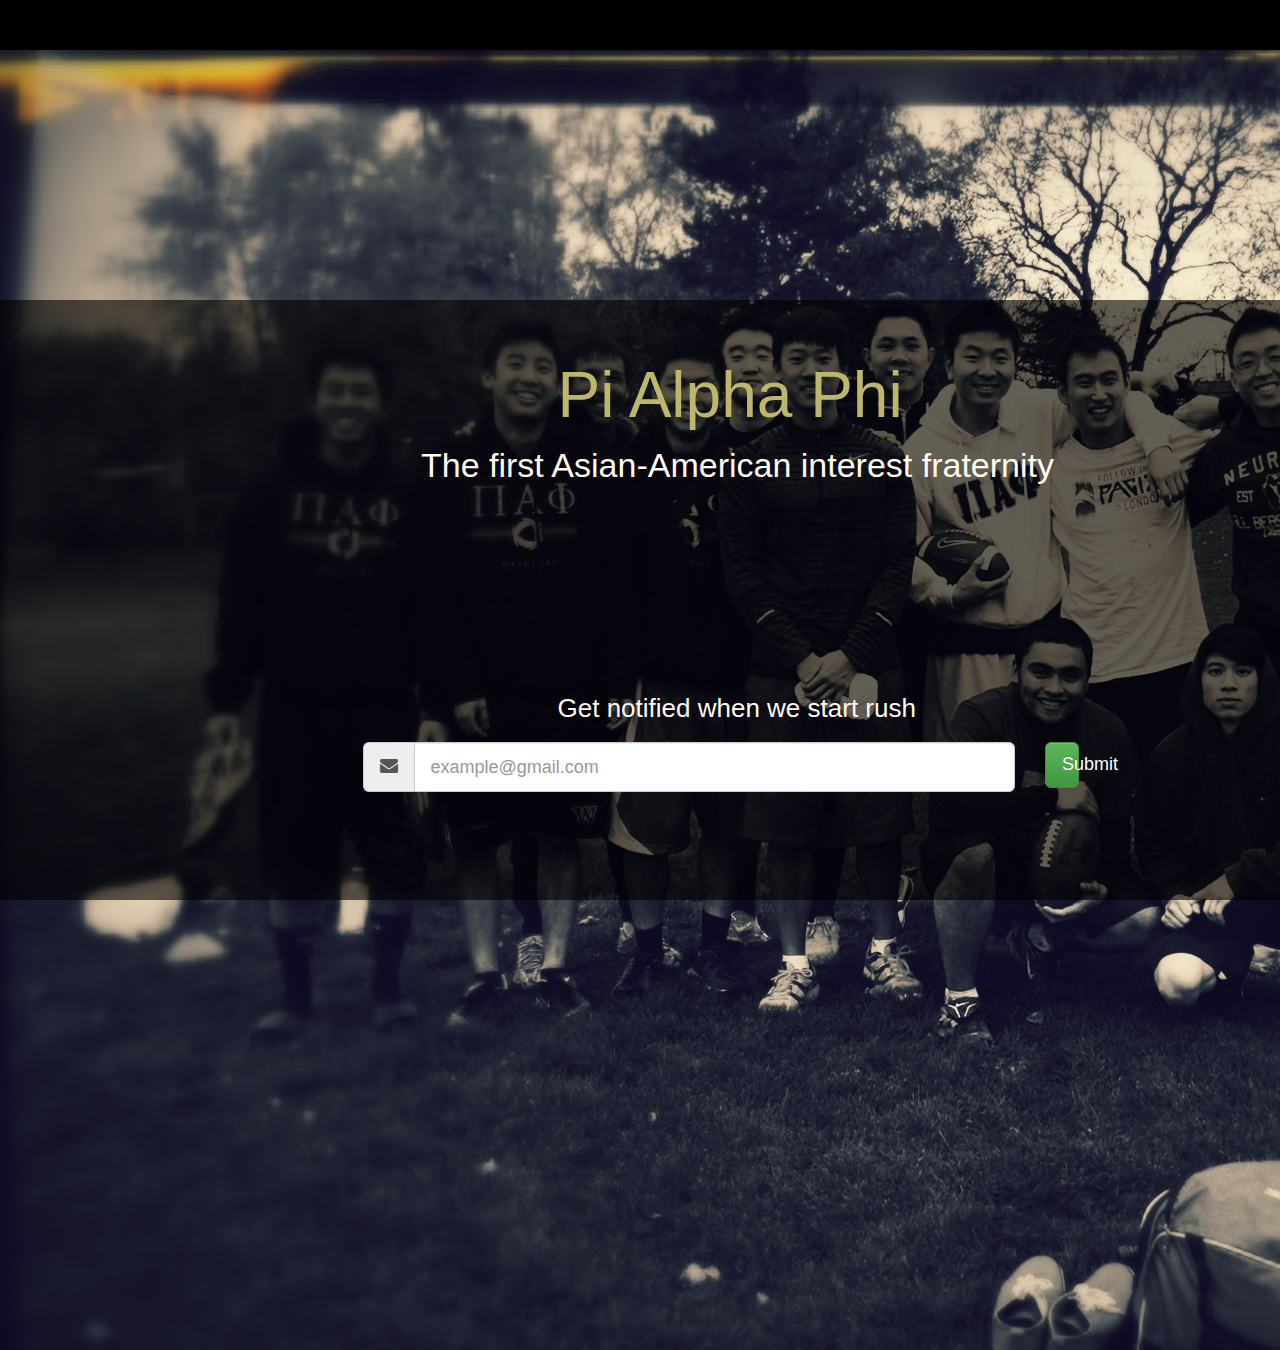
<file: PaphiSite/old/index.html>
﻿<!DOCTYPE html>

<html lang="en">
<head>
    <meta charset="utf-8" />
    <title>TypeScript HTML App</title>
    <link rel="stylesheet" href="app.css" type="text/css" />
    <link rel="stylesheet" href="imports/bootstrap/css/bootstrap.min.css" type="text/css" />
    <link rel="stylesheet" href="imports/bootstrap/css/bootstrap-theme.min.css" type="text/css" />
    <link rel="stylesheet" href="media/font-awesome-4.0.3/css/font-awesome.min.css"/>
    <script type="text/javascript" src="imports/bootstrap/js/bootstrap.min.js"></script>
</head>
<body>
    <div class="main">
        <div class="launch-area" >
            <div class="container">
                <div class="row" style="padding-top:50px">
                <span class="col-md-5 col-md-offset-5" style="font-size:64px; color:darkkhaki">Pi Alpha Phi</span>
                <span class="col-md-7 " style="font-size:34px; margin-left: 30%; color:floralwhite">The first Asian-American interest fraternity</span>
                </div>
                <div class="row" style="padding-top:200px; padding-bottom:15px">
                    <span class="col-md-8 col-md-offset-5" style="font-size:26px; color:floralwhite">Get notified when we start rush</span>
                </div>
                <div class="row">
                <form role="form">
                    <div class="col-md-7 col-md-offset-3">
                        <div class="input-group input-group-lg">
                          <span class="input-group-addon"><i class="fa fa-envelope"></i></span>
                          <input type="text" style="min-height:50px" class="form-control" placeholder="example@gmail.com">
                        </div>
                    </div>
                    <div>
                        <div class="col-md-2" >
                            <div style="min-height:50px"class="btn-group btn-group-justified">
                                <button type="submit" class="btn btn-success btn-lg">Submit</a>
                            </div>
                        </div>
                    </div>
                    </form>
                </div>
                
            </div>

        </div>
    </div>
</body>
</html>
</file>
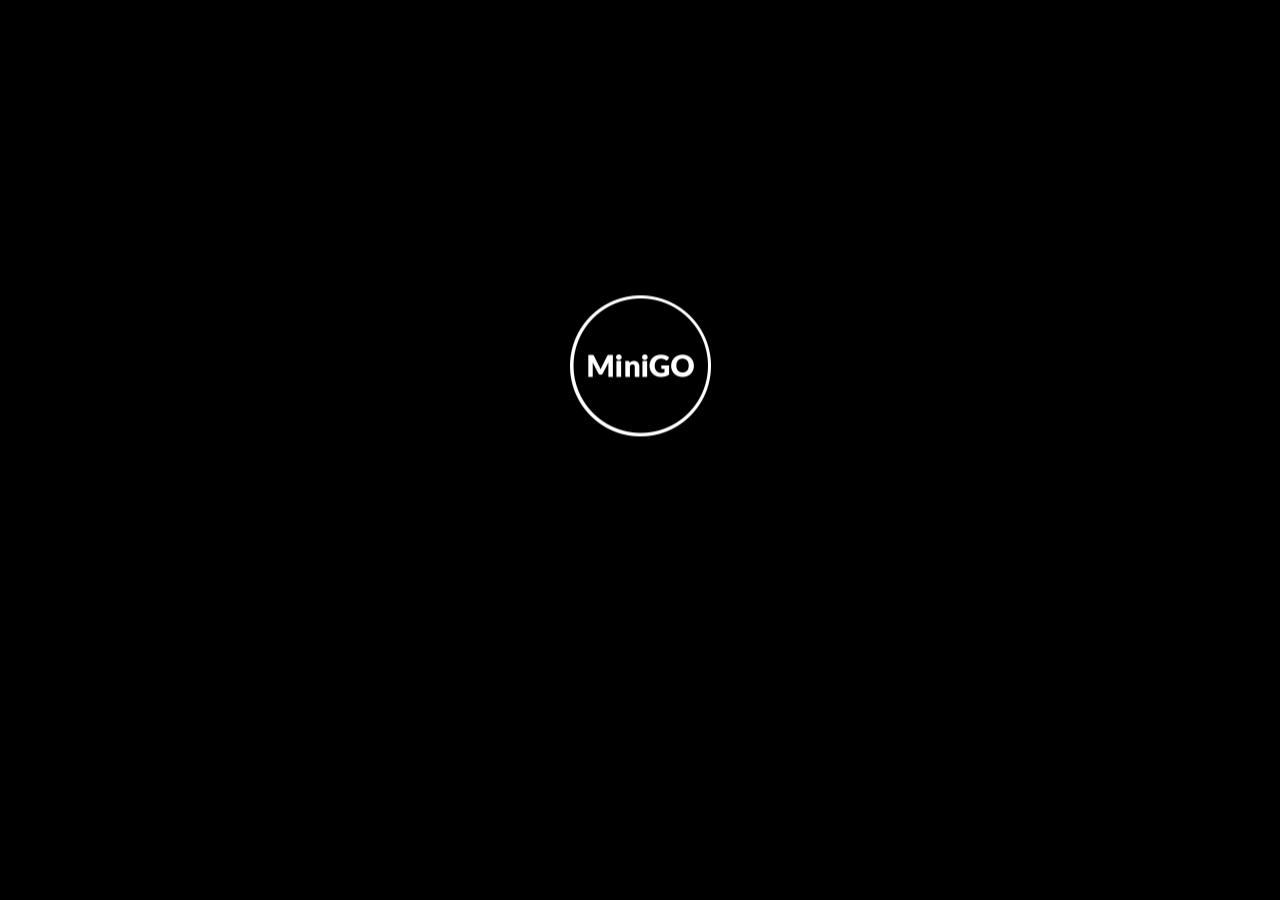
<file: PaphiSite/demo-2.html>
<!doctype html>
<!--[if lt IE 7]>      <html class="no-js lt-ie9 lt-ie8 lt-ie7"> <![endif]-->
<!--[if IE 7]>         <html class="no-js lt-ie9 lt-ie8"> <![endif]-->
<!--[if IE 8]>         <html class="no-js lt-ie9"> <![endif]-->
<!--[if gt IE 8]><!--> <html class="no-js"> <!--<![endif]-->
    <head>
        <meta charset="utf-8">
        <meta http-equiv="X-UA-Compatible" content="IE=edge">
        <title>MiniGO - Uber Minimal Flat Coming Soon Page</title>
        <meta name="description" content="">
        <meta name="viewport" content="width=device-width, user-scalable=no, maximum-scale=1, initial-scale=1, minimum-scale=1" />
        <!-- Place favicon.ico and apple-touch-icon.png in the root directory -->

        <link rel="stylesheet" href="styles/loader.min.css"/>
        <link rel="stylesheet" href="styles/main.min.css"/>

        <link rel="stylesheet" href="styles/custom.css">

        <script src="scripts/modernizr.custom.min.js"></script>
        <link href='http://fonts.googleapis.com/css?family=Lato:100,300,400,700,900' rel='stylesheet' type='text/css'>
        <link href="http://netdna.bootstrapcdn.com/font-awesome/4.0.3/css/font-awesome.css" rel="stylesheet">

        <!--[if lte IE 8]>
        <script src="scripts/respond.min.js"></script>
        <![endif]-->

        <script>
            var miniGoOptions = {
                theme: {
                    // Set to true to add a translucent background behind each page
                    contentBackground: false
                },

                countdown: {
                    // Possible options are 'default' or 'piechart'
                    type: 'default',
                    // The date when the countdown started. Used by the progress bars. 24 Hour format (00 to 23): Month Day, Year Hours:Minutes
                    startDate: new Date("November 1, 2013 00:00"),
                    // The target date we're counting down to. 24 Hour format (00 to 23): Month Day, Year Hours:Minutes
                    targetDate: new Date("March 20, 2014 11:13")
                },

                background: {
                    // Main background color
                    color: '#000',
                    // Path to pattern overlay or empty if not needed. Use '' for empty.
                    patternOverlay: 'images/patterns/dotted-1.png',
                    // Sets the opacity of the pattern overlay. 0 is completely transparent, 1.0 is fully opaque.
                    patternOverlayOpacity: 1,
                    // Possible options are 'slideshow' or 'video'. Enter '' if no slideshow/video is desired as background.
                    type: 'slideshow',

                    slideshow: {
                        // Type of transition effect. Possible options are 'kenburns', 'fade' or 'continuousFade'.
                        type: 'kenburns',
                        // Time in seconds between image changes
                        duration: 10,

                        // Ken Burns animation settings
                        kenburns: {
                            // Minimum and maximum scale of the image. It will be randomized for every frame.
                            minScale: 1.2,
                            maxScale: 1.7,
                            // Minimum and maximum movement of the image, in percent. It will be randomized for every frame. Note that this is also limited by the scale because the image needs to stay within the viewport.
                            minMove: 5,
                            maxMove: 15
                        }
                    },

                    video: {
                        // Possible options are 'local' or 'youtube'
                        source: 'local',
                        // Fallback image for browsers that can't play video
                        imageFallback: 'video/bg.jpg',
                        // Sets the volume of the video. Value range 0 to 100.
                        volume: 0,

                        // Configure the video files if you selected 'local' as video source
                        localFiles: {
                            // H.264 (mp4) video format file. This one is required because we use it to fall back to Flash playback when HTML5 video support is missing. For example, Firefox only supports this format on Windows so on other systems it will fallback to Flash playback which is a bit slower.
                            mp4: 'video/bg.mp4',
                            // Optional. WebM files are generally smaller and faster than H.264 and are played by Chrome, Firefox, Opera and Android browsers (which also support H.264)
                            webm: 'video/bg.webm',
                            // Optional. OGG Video is optional but useful because it's played natively by Firefox on OSX and Linux. Enter '' if you don't have this format.
                            ogg: 'video/bg.ogv',
                        },

                        youtube: {
                            // Enter the URL of the Video or Playlist
                            url: 'http://www.youtube.com/watch?v=ab0TSkLe-E0',

                            // The options below allow you to play only a part of a video. For playlists it will only work for the first video.
                            // If you dont't want the video to start from the very beginning, enter the time offset in seconds.
                            startAt: 0,
                            // If you dont't want the video to end at the very end, enter the time offset FROM THE BEGINNING of the video, in seconds. Otherwise leave it at 0.
                            endAt: 200,
                        }
                    }
                }
            }
        </script>
    </head>
    <body>
        <div class="loader">
            <img class="loader-logo" src="images/logo.png" width="141" height="141" alt="MiniGO">
            <div class="bubblingG">
                <span id="bubblingG_1"></span>
                <span id="bubblingG_2"></span>
                <span id="bubblingG_3"></span>
            </div>
        </div>

        <div class="site-wrapper">
            <div class="site-page site-front site-page--active">

                <div class="grid">
                    <div class="grid__item one-whole push--bottom">
                        <img src="images/logo.png" width="141" height="141" alt="MiniGO">
                        <!-- <div class="minigo-logo"><span>MiniGO</span></div> -->
                    </div>

                    <div class="grid__item one-whole">
                        <h3>Welcome to MiniGO, a clean, modern coming soon template.</h3>
                    </div>

                    <div class="grid__item one-whole">
                        <div class="clock"></div>
                    </div>

                    <div class="grid__item one-whole push--top">
                        <div class="form-flip push--top">
                            <button class="form-flip__enabler btn btn--full">Get Notified</button>

                            <div class="form-flip__target">
                                <form class="form-ajax" data-success-response="success" action="mailListHandler.php" method="post">
                                    <div class="input-group">
                                        <input class="text-input" name="email" type="email" placeholder="Your e-mail address" required>
                                        <div class="input-group-addon">
                                            <button class="btn btn--font-black" type="submit" autocomplete="off"><span>GO</span><i class="form-spinner fa fa-spinner"></i></button>
                                        </div>
                                    </div>
                                    <input type="hidden" name="subscribe">
                                </form>
                            </div>

                            <button class="form-flip__close btn btn--full">Got it, thank you</button>
                        </div>
                    </div>
                </div>
            </div>

            <div id="aboutPage" class="site-page site-page--from-left">
                <h1>Who we are</h1>
                <p>Lorem ipsum dolor sit amet, consectetur adipiscing elit. Nulla eget nibh at libero fringilla adipiscing nec ut leo. Etiam nec purus arcu. Morbi sollicitudin at risus id malesuada. Vestibulum ante ipsum primis in faucibus orci luctus et ultrices posuere cubilia Curae; Etiam sed tincidunt arcu. Donec molestie ante sapien, sed molestie est euismod eget. Maecenas ac metus accumsan, scelerisque massa sed, porta est. Aliquam ut mollis mi. Cras id vulputate purus, ac sollicitudin ante.</p>

                <p>Integer condimentum eu lectus quis semper. Sed id metus magna. Morbi ultrices magna id euismod hendrerit. Pellentesque nec mattis odio, vitae laoreet metus. Sed eget sollicitudin est, vitae accumsan nisi. Fusce consequat imperdiet venenatis. Integer mollis hendrerit facilisis. Praesent vel mattis enim. Integer fringilla et urna vitae rutrum.</p>
            </div>

            <div id="contactPage" class="site-page site-page--from-right">
                <h1>Get in touch</h1>

                <div class="grid">
                    <div class="grid__item one-whole">
                        <div class="contact-info"><i class="fa fa-phone"></i>+1 555 85952</div>
                        <div class="contact-info"><i class="fa fa-envelope-o"></i><a href="mailto:mail@website.web">mail@website.web</a></div>
                    </div>
                    <div class="grid__item one-whole push-half--top">
                        <div class="contact-info"><i class="fa fa-map-marker"></i>345 Rodeo Drive San Jose, CA 95111, USA</div>
                    </div>
                </div>

                <form id="contactForm" class="form-ajax" data-success-response="success" action="mailListHandler.php" method="post">
                    <div class="grid">
                        <div class="grid__item one-half push--top">
                            <input class="text-input" name="name" type="text" placeholder="Your name" required>
                        </div>
                        <div class="grid__item one-half push--top">
                            <input class="text-input" name="email" type="email" placeholder="Your e-mail address" required>
                        </div>
                        <div class="grid__item one-whole push--top">
                            <textarea rows="6" name="message" placeholder="Message" required></textarea>
                        </div>
                        <div class="grid__item one-whole push--top">
                            <button class="btn btn--font-bold" type="submit" autocomplete="off"><span>SEND MESSAGE</span><i class="form-spinner fa fa-spinner"></i></button>
                        </div>
                    </div>
                    <input type="hidden" name="contact">
                </form>
            </div>
        </div>

        <div class="nav-social">
            <a href="#" title="Follow us on Twitter"><i class="fa fa-twitter"></i></a>
            <a href="#" title="Like us on Facebook"><i class="fa fa-facebook"></i></a>
            <a href="#" title="Join us on LinkedIn"><i class="fa fa-linkedin"></i></a>
            <a href="#" title="Pinterest Pinboard"><i class="fa fa-pinterest"></i></a>
            <a href="#" title="Our works on Dribbble"><i class="fa fa-dribbble"></i></a>
        </div>

        <div class="nav-left">
            <a href="#aboutPage" title="About" class="site-page__trigger"><i class="fa fa-info-circle"></i></a>
        </div>
        <div class="nav-right">
            <a href="#contactPage" title="Contact" class="site-page__trigger"><i class="fa fa-envelope"></i></a>
        </div>
        <div class="nav-close">
            <a href="#" title="Close" class="site-page__close"><i class="fa fa-times-circle"></i></a>
        </div>


        <figure class="bg-wrapper">
            <img src="images/bg/bg1.jpg" alt="Optional alt text goes here">
            <img data-src="images/bg/bg3.jpg" alt="">
            <img data-src="images/bg/bg2.jpg" alt="">
            <img data-src="images/bg/bg5.jpg" alt="">
            <img data-src="images/bg/bg4.jpg" alt="">
            <img data-src="images/bg/bg6.jpg" alt="">
        </figure>

        <!--[if lte IE 8]><script src="http://ajax.googleapis.com/ajax/libs/jquery/1.10.2/jquery.min.js"></script><![endif]-->
        <!--[if gt IE 8]><!--><script src="http://ajax.googleapis.com/ajax/libs/jquery/2.0.3/jquery.min.js"></script><!--<![endif]-->


        <script src="scripts/flipclock.min.js"></script>

        <!--[if gt IE 8]><!-->
        <script src="scripts/jquery.easypiechart.min.js"></script>
        <!--<![endif]-->

        <script src="http://ajax.aspnetcdn.com/ajax/jquery.validate/1.11.1/jquery.validate.min.js"></script>



        <script src="scripts/main.min.js"></script>

        <!--[if lte IE 9]>
        <script src="scripts/jquery.placeholder.min.js"></script>
        <![endif]-->

        <!-- Google Analytics code goes below this line -->

</body>
</html>
</file>
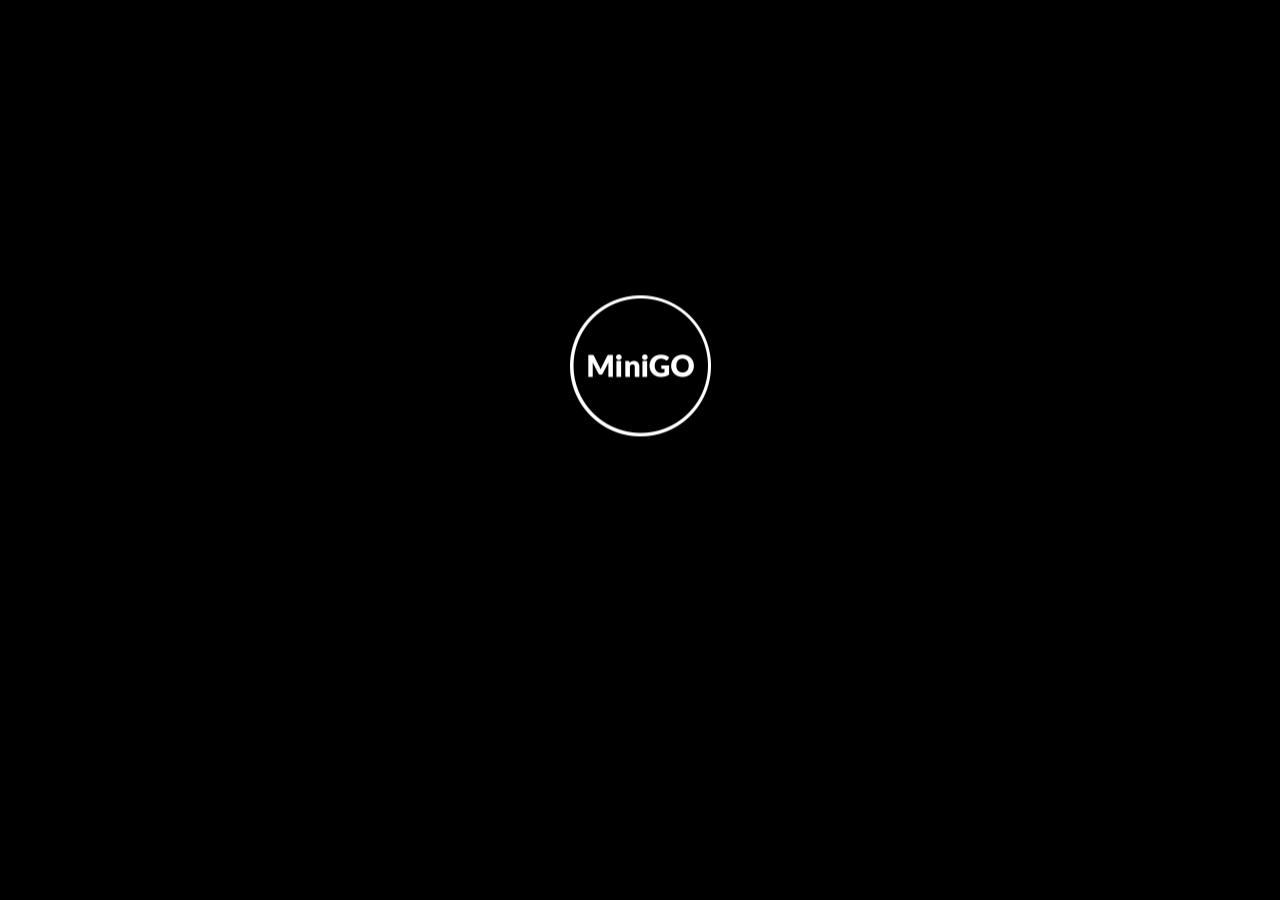
<file: PaphiSite/demo-3.html>
<!doctype html>
<!--[if lt IE 7]>      <html class="no-js lt-ie9 lt-ie8 lt-ie7"> <![endif]-->
<!--[if IE 7]>         <html class="no-js lt-ie9 lt-ie8"> <![endif]-->
<!--[if IE 8]>         <html class="no-js lt-ie9"> <![endif]-->
<!--[if gt IE 8]><!--> <html class="no-js"> <!--<![endif]-->
    <head>
        <meta charset="utf-8">
        <meta http-equiv="X-UA-Compatible" content="IE=edge">
        <title>MiniGO - Uber Minimal Flat Coming Soon Page</title>
        <meta name="description" content="">
        <meta name="viewport" content="width=device-width, user-scalable=no, maximum-scale=1, initial-scale=1, minimum-scale=1" />
        <!-- Place favicon.ico and apple-touch-icon.png in the root directory -->

        <link rel="stylesheet" href="styles/loader.min.css"/>
        <link rel="stylesheet" href="styles/main.min.css"/>

        <link rel="stylesheet" href="styles/custom.css">

        <script src="scripts/modernizr.custom.min.js"></script>
        <link href='http://fonts.googleapis.com/css?family=Lato:100,300,400,700,900' rel='stylesheet' type='text/css'>
        <link href="http://netdna.bootstrapcdn.com/font-awesome/4.0.3/css/font-awesome.css" rel="stylesheet">

        <!--[if lte IE 8]>
        <script src="scripts/respond.min.js"></script>
        <![endif]-->

        <script>
            var miniGoOptions = {
                theme: {
                    // Set to true to add a translucent background behind each page
                    contentBackground: false
                },

                countdown: {
                    // Possible options are 'default' or 'piechart'
                    type: 'default',
                    // The date when the countdown started. Used by the progress bars. 24 Hour format (00 to 23): Month Day, Year Hours:Minutes
                    startDate: new Date("November 1, 2013 00:00"),
                    // The target date we're counting down to. 24 Hour format (00 to 23): Month Day, Year Hours:Minutes
                    targetDate: new Date("March 20, 2014 11:13")
                },

                background: {
                    // Main background color
                    color: '#000',
                    // Path to pattern overlay or empty if not needed. Use '' for empty.
                    patternOverlay: '',
                    // Sets the opacity of the pattern overlay. 0 is completely transparent, 1.0 is fully opaque.
                    patternOverlayOpacity: 0.3,
                    // Possible options are 'slideshow' or 'video'. Enter '' if no slideshow/video is desired as background.
                    type: 'slideshow',

                    slideshow: {
                        // Type of transition effect. Possible options are 'kenburns', 'fade' or 'continuousFade'.
                        type: 'continuousFade',
                        // Time in seconds between image changes
                        duration: 5,

                        // Ken Burns animation settings
                        kenburns: {
                            // Minimum and maximum scale of the image. It will be randomized for every frame.
                            minScale: 1.2,
                            maxScale: 1.7,
                            // Minimum and maximum movement of the image, in percent. It will be randomized for every frame. Note that this is also limited by the scale because the image needs to stay within the viewport.
                            minMove: 5,
                            maxMove: 15
                        }
                    },

                    video: {
                        // Possible options are 'local' or 'youtube'
                        source: 'local',
                        // Fallback image for browsers that can't play video
                        imageFallback: 'video/bg.jpg',
                        // Sets the volume of the video. Value range 0 to 100.
                        volume: 0,

                        // Configure the video files if you selected 'local' as video source
                        localFiles: {
                            // H.264 (mp4) video format file. This one is required because we use it to fall back to Flash playback when HTML5 video support is missing. For example, Firefox only supports this format on Windows so on other systems it will fallback to Flash playback which is a bit slower.
                            mp4: 'video/bg.mp4',
                            // Optional. WebM files are generally smaller and faster than H.264 and are played by Chrome, Firefox, Opera and Android browsers (which also support H.264)
                            webm: 'video/bg.webm',
                            // Optional. OGG Video is optional but useful because it's played natively by Firefox on OSX and Linux. Enter '' if you don't have this format.
                            ogg: 'video/bg.ogv',
                        },

                        youtube: {
                            // Enter the URL of the Video or Playlist
                            url: 'http://www.youtube.com/watch?v=ab0TSkLe-E0',

                            // The options below allow you to play only a part of a video. For playlists it will only work for the first video.
                            // If you dont't want the video to start from the very beginning, enter the time offset in seconds.
                            startAt: 0,
                            // If you dont't want the video to end at the very end, enter the time offset FROM THE BEGINNING of the video, in seconds. Otherwise leave it at 0.
                            endAt: 200,
                        }
                    }
                }
            }
        </script>
    </head>
    <body>
        <div class="loader">
            <img class="loader-logo" src="images/logo.png" width="141" height="141" alt="MiniGO">
            <div class="bubblingG">
                <span id="bubblingG_1"></span>
                <span id="bubblingG_2"></span>
                <span id="bubblingG_3"></span>
            </div>
        </div>

        <div class="site-wrapper">
            <div class="site-page site-front site-page--active">

                <div class="grid">
                    <div class="grid__item one-whole push--bottom">
                        <img src="images/logo.png" width="141" height="141" alt="MiniGO">
                        <!-- <div class="minigo-logo"><span>MiniGO</span></div> -->
                    </div>

                    <div class="grid__item one-whole">
                        <h3>Welcome to MiniGO, a clean, modern coming soon template.</h3>
                    </div>

                    <div class="grid__item one-whole">
                        <div class="clock"></div>
                    </div>

                    <div class="grid__item one-whole push--top">
                        <div class="form-flip push--top">
                            <button class="form-flip__enabler btn btn--full">Get Notified</button>

                            <div class="form-flip__target">
                                <form class="form-ajax" data-success-response="success" action="mailListHandler.php" method="post">
                                    <div class="input-group">
                                        <input class="text-input" name="email" type="email" placeholder="Your e-mail address" required>
                                        <div class="input-group-addon">
                                            <button class="btn btn--font-black" type="submit" autocomplete="off"><span>GO</span><i class="form-spinner fa fa-spinner"></i></button>
                                        </div>
                                    </div>
                                    <input type="hidden" name="subscribe">
                                </form>
                            </div>

                            <button class="form-flip__close btn btn--full">Got it, thank you</button>
                        </div>
                    </div>
                </div>
            </div>

            <div id="aboutPage" class="site-page site-page--from-left">
                <h1>Who we are</h1>
                <p>Lorem ipsum dolor sit amet, consectetur adipiscing elit. Nulla eget nibh at libero fringilla adipiscing nec ut leo. Etiam nec purus arcu. Morbi sollicitudin at risus id malesuada. Vestibulum ante ipsum primis in faucibus orci luctus et ultrices posuere cubilia Curae; Etiam sed tincidunt arcu. Donec molestie ante sapien, sed molestie est euismod eget. Maecenas ac metus accumsan, scelerisque massa sed, porta est. Aliquam ut mollis mi. Cras id vulputate purus, ac sollicitudin ante.</p>

                <p>Integer condimentum eu lectus quis semper. Sed id metus magna. Morbi ultrices magna id euismod hendrerit. Pellentesque nec mattis odio, vitae laoreet metus. Sed eget sollicitudin est, vitae accumsan nisi. Fusce consequat imperdiet venenatis. Integer mollis hendrerit facilisis. Praesent vel mattis enim. Integer fringilla et urna vitae rutrum.</p>
            </div>

            <div id="contactPage" class="site-page site-page--from-right">
                <h1>Get in touch</h1>

                <div class="grid">
                    <div class="grid__item one-whole">
                        <div class="contact-info"><i class="fa fa-phone"></i>+1 555 85952</div>
                        <div class="contact-info"><i class="fa fa-envelope-o"></i><a href="mailto:mail@website.web">mail@website.web</a></div>
                    </div>
                    <div class="grid__item one-whole push-half--top">
                        <div class="contact-info"><i class="fa fa-map-marker"></i>345 Rodeo Drive San Jose, CA 95111, USA</div>
                    </div>
                </div>

                <form id="contactForm" class="form-ajax" data-success-response="success" action="mailListHandler.php" method="post">
                    <div class="grid">
                        <div class="grid__item one-half push--top">
                            <input class="text-input" name="name" type="text" placeholder="Your name" required>
                        </div>
                        <div class="grid__item one-half push--top">
                            <input class="text-input" name="email" type="email" placeholder="Your e-mail address" required>
                        </div>
                        <div class="grid__item one-whole push--top">
                            <textarea rows="6" name="message" placeholder="Message" required></textarea>
                        </div>
                        <div class="grid__item one-whole push--top">
                            <button class="btn btn--font-bold" type="submit" autocomplete="off"><span>SEND MESSAGE</span><i class="form-spinner fa fa-spinner"></i></button>
                        </div>
                    </div>
                    <input type="hidden" name="contact">
                </form>
            </div>
        </div>

<!--         <div class="nav-social">
            <a href="#" title="Follow us on Twitter"><i class="fa fa-twitter"></i></a>
            <a href="#" title="Like us on Facebook"><i class="fa fa-facebook"></i></a>
            <a href="#" title="Join us on LinkedIn"><i class="fa fa-linkedin"></i></a>
            <a href="#" title="Pinterest Pinboard"><i class="fa fa-pinterest"></i></a>
            <a href="#" title="Our works on Dribbble"><i class="fa fa-dribbble"></i></a>
        </div> -->

<!--         <div class="nav-left">
            <a href="#aboutPage" title="About" class="site-page__trigger"><i class="fa fa-info-circle"></i></a>
        </div>
        <div class="nav-right">
            <a href="#contactPage" title="Contact" class="site-page__trigger"><i class="fa fa-envelope"></i></a>
        </div>
        <div class="nav-close">
            <a href="#" title="Close" class="site-page__close"><i class="fa fa-times-circle"></i></a>
        </div> -->


        <figure class="bg-wrapper">
<!--             <img src="images/bg/slideshow-1.jpg" alt="Optional alt text goes here">
            <img data-src="images/bg/slideshow-2.jpg" alt="">
            <img data-src="images/bg/slideshow-3.jpg" alt=""> -->

            <img src="images/bg/bg1.jpg" alt="Optional alt text goes here">
            <img data-src="images/bg/bg3.jpg" alt="">
            <img data-src="images/bg/bg2.jpg" alt="">
            <img data-src="images/bg/bg5.jpg" alt="">
            <img data-src="images/bg/bg4.jpg" alt="">
            <img data-src="images/bg/bg6.jpg" alt="">
        </figure>

        <!--[if lte IE 8]><script src="http://ajax.googleapis.com/ajax/libs/jquery/1.10.2/jquery.min.js"></script><![endif]-->
        <!--[if gt IE 8]><!--><script src="http://ajax.googleapis.com/ajax/libs/jquery/2.0.3/jquery.min.js"></script><!--<![endif]-->


        <script src="scripts/flipclock.min.js"></script>

        <!--[if gt IE 8]><!-->
        <script src="scripts/jquery.easypiechart.min.js"></script>
        <!--<![endif]-->

        <script src="http://ajax.aspnetcdn.com/ajax/jquery.validate/1.11.1/jquery.validate.min.js"></script>



        <script src="scripts/main.min.js"></script>

        <!--[if lte IE 9]>
        <script src="scripts/jquery.placeholder.min.js"></script>
        <![endif]-->

        <!-- Google Analytics code goes below this line -->

</body>
</html>
</file>
<file: PaphiSite/old/app.css>
﻿html{
    background-color: rgb(0, 0, 0);

}
body {
    font-family: 'Segoe UI', sans-serif;
    background-color: rgb(0, 0, 0);
}


.main {
    margin-top: 50px; 
    padding-top:250px;
    background-image:url("media/paphi3.jpg");
    background-repeat:repeat-x;
    min-height: 1300px;


}
.launch-area {
    min-height:600px; 
    background-color:rgba(0, 0, 0, 0.60)
}
input.rounded {
    border: 1px solid #ccc;
    -moz-border-radius: 5px;
    -webkit-border-radius: 5px;
    border-radius: 5px;
    /*-moz-box-shadow: 2px 2px 3px #666;
    -webkit-box-shadow: 2px 2px 3px #666;
    box-shadow: 2px 2px 3px #666;
    */font-size: 20px;
    padding: 4px 7px;
    outline: 0;
    -webkit-appearance: none;
}

input.rounded:focus {

    border-color: #339933;

}
</file>
<file: PaphiSite/styles/custom.css>
body, a, .btn, .text-input, textarea{
  color: #FFE000;
}

p {
 color: white;
}
</file>
<file: PaphiSite/styles/loader.min.css>
@charset "UTF-8";.loader{width:100%;height:100%;background:#000;position:fixed;left:0;top:0;z-index:10000;opacity:1;-webkit-transition:all 1s ease-out .7s;-moz-transition:all 1s ease-out .7s;transition:all 1s ease-out .7s}.loader-logo{-webkit-transform:translate(0,-60%);-moz-transform:translate(0,-60%);-ms-transform:translate(0,-60%);-o-transform:translate(0,-60%);transform:translate(0,-60%)}.loader-logo,.bubblingG{position:absolute;left:0;top:0;right:0;bottom:0;margin:auto;-webkit-transition:all .7s ease-out;-moz-transition:all .7s ease-out;transition:all .7s ease-out}.bubblingG{text-align:center;width:80px;height:50px;-webkit-transform:translate(0,50%);-moz-transform:translate(0,50%);-ms-transform:translate(0,50%);-o-transform:translate(0,50%);transform:translate(0,50%)}.bubblingG span{display:inline-block;vertical-align:middle;width:10px;height:10px;margin:25px auto;background:#000;border-radius:50px;-webkit-animation:bubblingG .7s infinite alternate;-moz-animation:bubblingG .7s infinite alternate;animation:bubblingG .7s infinite alternate}#bubblingG_1{-webkit-animation-delay:0;-moz-animation-delay:0;animation-delay:0}#bubblingG_2{-webkit-animation-delay:.21s;-moz-animation-delay:.21s;animation-delay:.21s}#bubblingG_3{-webkit-animation-delay:.42s;-moz-animation-delay:.42s;animation-delay:.42s}@-webkit-keyframes bubblingG{0%{width:10px;height:10px;background-color:#000;-webkit-transform:translateY(0)}100%{width:24px;height:24px;background-color:#fff;-webkit-transform:translateY(-21px)}}@-moz-keyframes bubblingG{0%{width:10px;height:10px;background-color:#000;-moz-transform:translateY(0)}100%{width:24px;height:24px;background-color:#fff;-moz-transform:translateY(-21px)}}@keyframes bubblingG{0%{width:10px;height:10px;background-color:#000;transform:translateY(0)}100%{width:24px;height:24px;background-color:#fff;transform:translateY(-21px)}}.loader--loading .logo{opacity:1}.loader--loading .site-wrapper,.loader--loading .nav-left,.loader--loading .nav-right,.loader--loading .nav-social{-webkit-transition:none;-moz-transition:none;transition:none}.loader--loading .site-wrapper{-webkit-transform:translateY(-100%);-moz-transform:translateY(-100%);-ms-transform:translateY(-100%);-o-transform:translateY(-100%);transform:translateY(-100%)}.loader--loading .nav-left{-webkit-transform:translate(-200%,-50%);-moz-transform:translate(-200%,-50%);-ms-transform:translate(-200%,-50%);-o-transform:translate(-200%,-50%);transform:translate(-200%,-50%)}.loader--loading .nav-right{-webkit-transform:translate(200%,-50%);-moz-transform:translate(200%,-50%);-ms-transform:translate(200%,-50%);-o-transform:translate(200%,-50%);transform:translate(200%,-50%)}.loader--loading .nav-social{-webkit-transform:translateY(200%);-moz-transform:translateY(200%);-ms-transform:translateY(200%);-o-transform:translateY(200%);transform:translateY(200%)}.loader--loaded .loader{opacity:0}.loader--loaded .loader-logo{-webkit-transform:translate(0,-600%);-moz-transform:translate(0,-600%);-ms-transform:translate(0,-600%);-o-transform:translate(0,-600%);transform:translate(0,-600%)}.loader--loaded .bubblingG{-webkit-transform:translate(0,1500%);-moz-transform:translate(0,1500%);-ms-transform:translate(0,1500%);-o-transform:translate(0,1500%);transform:translate(0,1500%)}.loader--loaded .site-wrapper{-webkit-transition:all 1s ease-in 1.2s;-moz-transition:all 1s ease-in 1.2s;transition:all 1s ease-in 1.2s}.loader--loaded .nav-left,.loader--loaded .nav-right,.loader--loaded .nav-social{-webkit-transition:all 1s ease-out 1.7s;-moz-transition:all 1s ease-out 1.7s;transition:all 1s ease-out 1.7s}.loader--loaded .site-wrapper,.loader--loaded .nav-social{-webkit-transform:translateY(0);-moz-transform:translateY(0);-ms-transform:translateY(0);-o-transform:translateY(0);transform:translateY(0)}.loader--loaded .nav-left,.loader--loaded .nav-right{-webkit-transform:translate(0,-50%);-moz-transform:translate(0,-50%);-ms-transform:translate(0,-50%);-o-transform:translate(0,-50%);transform:translate(0,-50%)}@media only screen and (max-width:1219px){.loader--loading .nav-left,.loader--loading .nav-right{-webkit-transform:translateY(-200%);-moz-transform:translateY(-200%);-ms-transform:translateY(-200%);-o-transform:translateY(-200%);transform:translateY(-200%)}.loader--loaded .nav-left,.loader--loaded .nav-right{-webkit-transform:translateY(0);-moz-transform:translateY(0);-ms-transform:translateY(0);-o-transform:translateY(0);transform:translateY(0)}}
</file>
<file: PaphiSite/styles/main.min.css>
@charset "UTF-8";article,aside,details,figcaption,figure,footer,header,hgroup,main,nav,section,summary{display:block}audio,canvas,video{display:inline-block}audio:not([controls]){display:none;height:0}[hidden]{display:none}html{-webkit-text-size-adjust:100%;-ms-text-size-adjust:100%}body{margin:0}a:active,a:hover{outline:0}abbr[title]{border-bottom:1px dotted}b,strong{font-weight:700}dfn{font-style:italic}hr{-moz-box-sizing:content-box;box-sizing:content-box;height:0}mark{background:#ff0;color:#000}code,kbd,pre,samp{font-family:monospace,serif;font-size:1em}pre{white-space:pre-wrap}small{font-size:80%}sub,sup{font-size:75%;line-height:0;position:relative;vertical-align:baseline}sup{top:-.5em}sub{bottom:-.25em}img{border:0}svg:not(:root){overflow:hidden}figure{margin:0}fieldset{border:1px solid silver}legend{border:0}button,input{font-family:inherit;font-size:100%;margin:0}select,textarea{margin:0}button,input{line-height:normal}button,select{text-transform:none}button{-webkit-appearance:button}html input[type="button"],input[type="reset"],input[type="submit"]{-webkit-appearance:button;cursor:pointer}button[disabled],html input[disabled]{cursor:default}input[type="checkbox"],input[type="radio"]{box-sizing:border-box;padding:0}input[type="search"]{-webkit-appearance:textfield;-moz-box-sizing:content-box;-webkit-box-sizing:content-box;box-sizing:content-box}input[type="search"]::-webkit-search-cancel-button,input[type="search"]::-webkit-search-decoration{-webkit-appearance:none}button::-moz-focus-inner,input::-moz-focus-inner{border:0;padding:0}textarea{overflow:auto}table{border-collapse:collapse;border-spacing:0}*,*:before,*:after{-webkit-box-sizing:border-box;-moz-box-sizing:border-box;-ms-box-sizing:border-box;-o-box-sizing:border-box;box-sizing:border-box}h1,h2,h3,h4,h5,h6,p,blockquote,pre,dl,dd,ol,ul{padding:0}form,legend{margin:0;padding:0}table{padding:0}th,td,caption{margin:0}caption,hr{padding:0}abbr[title],dfn[title]{cursor:help}u,ins{text-decoration:none}ins{border-bottom:1px solid}img{font-style:italic}label,button,select,option{cursor:pointer}.text-input:active,.text-input:focus,textarea:active,textarea:focus{cursor:text;outline:none}.cf:after,.site-page:after{content:"";display:table;clear:both}h1,h2,h3,h4,h5,h6{margin:0 0 1.11111rem}hgroup{margin-bottom:1.11111rem}dl,blockquote,p{margin:0 0 1.11111rem}address{margin-bottom:1.11111rem}table,fieldset{margin:0 0 1.11111rem}figure{margin-bottom:1.11111rem}pre{margin:0 0 1.11111rem}.form-fields>li,.media,.island,.islet{margin-bottom:1.11111rem}.islet h1,.islet h2,.islet h3,.islet h4,.islet h5,.islet h6,.islet hgroup,.islet ul,.islet ol,.islet dl,.islet blockquote,.islet p,.islet address,.islet table,.islet fieldset,.islet figure,.islet pre,.islet .form-fields>li,.islet .media,.islet .island,.islet .islet{margin-bottom:.55556rem}.landmark{margin-bottom:2.22222rem}hr{margin:0 0 1rem}ul,ol{margin:0 0 1.11111rem 2.22222rem}dd{margin:0 0 0 2.22222rem}html{font:1.125em/1.44444 Lato,sans-serif;min-height:100%}h1,.alpha{font-size:3.33333rem}.alpha,h2,.beta{line-height:1.3}h2,.beta{font-size:2.22222rem}h3,.gamma{font-size:1.66667rem;line-height:1.73333}h4,.delta{font-size:1.33333rem;line-height:1.08333}h5,.epsilon{font-size:1.11111rem;line-height:1.3}h6,.zeta{font-size:1rem;line-height:1.44444}hgroup .hN{margin-bottom:0}.giga{font-size:5.33333rem;line-height:1.08333}.mega{font-size:4rem}.mega,.kilo{line-height:1.08333}.kilo{font-size:2.66667rem}.lede,.lead{font-size:1.125rem;line-height:1.28395}.smallprint,.milli{font-size:.88889rem;line-height:1.625}.micro{font-size:.66667rem;line-height:2.16667}q{quotes:"\2018" "\2019" "\201C " "\201D "}q:before{content:"\2018";content:open-quote}q:after{content:"\2019";content:close-quote}q q:before{content:"\201C";content:open-quote}q q:after{content:"\201D";content:close-quote}blockquote{quotes:"\201C " "\201D "}blockquote p:before{content:"\201C ";content:open-quote}blockquote p:after{content:"";content:no-close-quote}blockquote p:last-of-type:after{content:"\201D ";content:close-quote}blockquote q:before{content:"\2018";content:open-quote}blockquote q:after{content:"\2019";content:close-quote}blockquote{text-indent:-.41em}blockquote p:last-of-type{margin-bottom:0}.source{display:block;text-indent:0}.source:before{content:"\2014"}pre{overflow:auto}pre mark{background:0 0;border-bottom:1px solid;color:inherit}.code-comment{opacity:.75;filter:alpha(opacity=75)}.line-numbers{font-family:monospace,serif;list-style:decimal-leading-zero inside;white-space:nowrap;overflow:auto;margin-left:0}.line-numbers code{white-space:pre}img{max-width:100%}img[width],img[height]{max-width:none}.img--round{border-radius:3px}.img--right{float:right;margin-bottom:20px;margin-left:20px}.img--left{float:left;margin-right:20px;margin-bottom:20px}.img--center{display:block;margin-right:auto;margin-bottom:20px;margin-left:auto}.img--short{height:100px}.img--medium{height:200px}.img--tall{height:300px}figure>img{display:block}li>ul,li>ol{margin-bottom:0}.numbered-list{list-style-type:decimal}table{width:100%}th,td{padding:5px;text-align:left}@media screen and (min-width:480px){th,td{padding:10px}}[colspan]{text-align:center}[colspan="1"]{text-align:left}[rowspan]{vertical-align:middle}[rowspan="1"]{vertical-align:top}.numerical{text-align:right}.t5{width:5%}.t10{width:10%}.t12{width:12.5%}.t15{width:15%}.t20{width:20%}.t25{width:25%}.t30{width:30%}.t33{width:33.333%}.t35{width:35%}.t37{width:37.5%}.t40{width:40%}.t45{width:45%}.t50{width:50%}.t55{width:55%}.t60{width:60%}.t62{width:62.5%}.t65{width:65%}.t66{width:66.666%}.t70{width:70%}.t75{width:75%}.t80{width:80%}.t85{width:85%}.t87{width:87.5%}.t90{width:90%}.t95{width:95%}.table--bordered th,.table--bordered td{border:1px solid #fff}.table--bordered th:empty,.table--bordered td:empty{border:none}.table--bordered thead tr:last-child th{border-bottom-width:2px}.table--bordered tbody tr th:last-of-type{border-right-width:2px}.table--striped tbody tr:nth-of-type(odd){background-color:#ffc}.table--data{font:12px/1.5 sans-serif}fieldset{padding:20px}.form-fields{list-style:none;margin:0}.form-fields>li:last-child{margin-bottom:0}label,.label,.additional{display:block}.additional{font-weight:400}.check-list{list-style:none;margin:0}.check-label,.check-list label,.check-list .label,.spoken-form label{display:inline-block}.spoken-form label{font:inherit}.extra-help{display:inline-block;visibility:hidden}.text-input:active+.extra-help,.text-input:focus+.extra-help{visibility:visible}.grid{margin-left:-20px;list-style:none;margin-bottom:0}.grid>.grid{margin-left:0}.grid__item{display:inline-block;width:100%;padding-left:20px;vertical-align:top}.one-whole{width:100%}.one-half,.two-quarters,.three-sixths,.four-eighths,.five-tenths,.six-twelfths{width:50%}.one-third,.two-sixths,.four-twelfths{width:33.333%}.two-thirds,.four-sixths,.eight-twelfths{width:66.666%}.one-quarter,.two-eighths,.three-twelfths{width:25%}.three-quarters,.six-eighths,.nine-twelfths{width:75%}.one-fifth,.two-tenths{width:20%}.two-fifths,.four-tenths{width:40%}.three-fifths,.six-tenths{width:60%}.four-fifths,.eight-tenths{width:80%}.one-sixth,.two-twelfths{width:16.666%}.five-sixths,.ten-twelfths{width:83.333%}.one-eighth{width:12.5%}.three-eighths{width:37.5%}.five-eighths{width:62.5%}.seven-eighths{width:87.5%}.one-tenth{width:10%}.three-tenths{width:30%}.seven-tenths{width:70%}.nine-tenths{width:90%}.one-twelfth{width:8.333%}.five-twelfths{width:41.666%}.seven-twelfths{width:58.333%}.eleven-twelfths{width:91.666%}@media only screen and (max-width:589px){.palm-one-whole{width:100%}.palm-one-half,.palm-two-quarters,.palm-three-sixths,.palm-four-eighths,.palm-five-tenths,.palm-six-twelfths{width:50%}.palm-one-third,.palm-two-sixths,.palm-four-twelfths{width:33.333%}.palm-two-thirds,.palm-four-sixths,.palm-eight-twelfths{width:66.666%}.palm-one-quarter,.palm-two-eighths,.palm-three-twelfths{width:25%}.palm-three-quarters,.palm-six-eighths,.palm-nine-twelfths{width:75%}.palm-one-fifth,.palm-two-tenths{width:20%}.palm-two-fifths,.palm-four-tenths{width:40%}.palm-three-fifths,.palm-six-tenths{width:60%}.palm-four-fifths,.palm-eight-tenths{width:80%}.palm-one-sixth,.palm-two-twelfths{width:16.666%}.palm-five-sixths,.palm-ten-twelfths{width:83.333%}.palm-one-eighth{width:12.5%}.palm-three-eighths{width:37.5%}.palm-five-eighths{width:62.5%}.palm-seven-eighths{width:87.5%}.palm-one-tenth{width:10%}.palm-three-tenths{width:30%}.palm-seven-tenths{width:70%}.palm-nine-tenths{width:90%}.palm-one-twelfth{width:8.333%}.palm-five-twelfths{width:41.666%}.palm-seven-twelfths{width:58.333%}.palm-eleven-twelfths{width:91.666%}}@media only screen and (min-width:590px)and (max-width:1023px){.lap-one-whole{width:100%}.lap-one-half,.lap-two-quarters,.lap-three-sixths,.lap-four-eighths,.lap-five-tenths,.lap-six-twelfths{width:50%}.lap-one-third,.lap-two-sixths,.lap-four-twelfths{width:33.333%}.lap-two-thirds,.lap-four-sixths,.lap-eight-twelfths{width:66.666%}.lap-one-quarter,.lap-two-eighths,.lap-three-twelfths{width:25%}.lap-three-quarters,.lap-six-eighths,.lap-nine-twelfths{width:75%}.lap-one-fifth,.lap-two-tenths{width:20%}.lap-two-fifths,.lap-four-tenths{width:40%}.lap-three-fifths,.lap-six-tenths{width:60%}.lap-four-fifths,.lap-eight-tenths{width:80%}.lap-one-sixth,.lap-two-twelfths{width:16.666%}.lap-five-sixths,.lap-ten-twelfths{width:83.333%}.lap-one-eighth{width:12.5%}.lap-three-eighths{width:37.5%}.lap-five-eighths{width:62.5%}.lap-seven-eighths{width:87.5%}.lap-one-tenth{width:10%}.lap-three-tenths{width:30%}.lap-seven-tenths{width:70%}.lap-nine-tenths{width:90%}.lap-one-twelfth{width:8.333%}.lap-five-twelfths{width:41.666%}.lap-seven-twelfths{width:58.333%}.lap-eleven-twelfths{width:91.666%}}@media only screen and (min-width:590px){.lap-and-up-one-whole{width:100%}.lap-and-up-one-half,.lap-and-up-two-quarters,.lap-and-up-three-sixths,.lap-and-up-four-eighths,.lap-and-up-five-tenths,.lap-and-up-six-twelfths{width:50%}.lap-and-up-one-third,.lap-and-up-two-sixths,.lap-and-up-four-twelfths{width:33.333%}.lap-and-up-two-thirds,.lap-and-up-four-sixths,.lap-and-up-eight-twelfths{width:66.666%}.lap-and-up-one-quarter,.lap-and-up-two-eighths,.lap-and-up-three-twelfths{width:25%}.lap-and-up-three-quarters,.lap-and-up-six-eighths,.lap-and-up-nine-twelfths{width:75%}.lap-and-up-one-fifth,.lap-and-up-two-tenths{width:20%}.lap-and-up-two-fifths,.lap-and-up-four-tenths{width:40%}.lap-and-up-three-fifths,.lap-and-up-six-tenths{width:60%}.lap-and-up-four-fifths,.lap-and-up-eight-tenths{width:80%}.lap-and-up-one-sixth,.lap-and-up-two-twelfths{width:16.666%}.lap-and-up-five-sixths,.lap-and-up-ten-twelfths{width:83.333%}.lap-and-up-one-eighth{width:12.5%}.lap-and-up-three-eighths{width:37.5%}.lap-and-up-five-eighths{width:62.5%}.lap-and-up-seven-eighths{width:87.5%}.lap-and-up-one-tenth{width:10%}.lap-and-up-three-tenths{width:30%}.lap-and-up-seven-tenths{width:70%}.lap-and-up-nine-tenths{width:90%}.lap-and-up-one-twelfth{width:8.333%}.lap-and-up-five-twelfths{width:41.666%}.lap-and-up-seven-twelfths{width:58.333%}.lap-and-up-eleven-twelfths{width:91.666%}}@media only screen and (max-width:1023px){.portable-one-whole{width:100%}.portable-one-half,.portable-two-quarters,.portable-three-sixths,.portable-four-eighths,.portable-five-tenths,.portable-six-twelfths{width:50%}.portable-one-third,.portable-two-sixths,.portable-four-twelfths{width:33.333%}.portable-two-thirds,.portable-four-sixths,.portable-eight-twelfths{width:66.666%}.portable-one-quarter,.portable-two-eighths,.portable-three-twelfths{width:25%}.portable-three-quarters,.portable-six-eighths,.portable-nine-twelfths{width:75%}.portable-one-fifth,.portable-two-tenths{width:20%}.portable-two-fifths,.portable-four-tenths{width:40%}.portable-three-fifths,.portable-six-tenths{width:60%}.portable-four-fifths,.portable-eight-tenths{width:80%}.portable-one-sixth,.portable-two-twelfths{width:16.666%}.portable-five-sixths,.portable-ten-twelfths{width:83.333%}.portable-one-eighth{width:12.5%}.portable-three-eighths{width:37.5%}.portable-five-eighths{width:62.5%}.portable-seven-eighths{width:87.5%}.portable-one-tenth{width:10%}.portable-three-tenths{width:30%}.portable-seven-tenths{width:70%}.portable-nine-tenths{width:90%}.portable-one-twelfth{width:8.333%}.portable-five-twelfths{width:41.666%}.portable-seven-twelfths{width:58.333%}.portable-eleven-twelfths{width:91.666%}}@media only screen and (min-width:1024px){.desk-one-whole{width:100%}.desk-one-half,.desk-two-quarters,.desk-three-sixths,.desk-four-eighths,.desk-five-tenths,.desk-six-twelfths{width:50%}.desk-one-third,.desk-two-sixths,.desk-four-twelfths{width:33.333%}.desk-two-thirds,.desk-four-sixths,.desk-eight-twelfths{width:66.666%}.desk-one-quarter,.desk-two-eighths,.desk-three-twelfths{width:25%}.desk-three-quarters,.desk-six-eighths,.desk-nine-twelfths{width:75%}.desk-one-fifth,.desk-two-tenths{width:20%}.desk-two-fifths,.desk-four-tenths{width:40%}.desk-three-fifths,.desk-six-tenths{width:60%}.desk-four-fifths,.desk-eight-tenths{width:80%}.desk-one-sixth,.desk-two-twelfths{width:16.666%}.desk-five-sixths,.desk-ten-twelfths{width:83.333%}.desk-one-eighth{width:12.5%}.desk-three-eighths{width:37.5%}.desk-five-eighths{width:62.5%}.desk-seven-eighths{width:87.5%}.desk-one-tenth{width:10%}.desk-three-tenths{width:30%}.desk-seven-tenths{width:70%}.desk-nine-tenths{width:90%}.desk-one-twelfth{width:8.333%}.desk-five-twelfths{width:41.666%}.desk-seven-twelfths{width:58.333%}.desk-eleven-twelfths{width:91.666%}}@media only screen and (min-width:1220px){.desk-wide-one-whole{width:100%}.desk-wide-one-half,.desk-wide-two-quarters,.desk-wide-three-sixths,.desk-wide-four-eighths,.desk-wide-five-tenths,.desk-wide-six-twelfths{width:50%}.desk-wide-one-third,.desk-wide-two-sixths,.desk-wide-four-twelfths{width:33.333%}.desk-wide-two-thirds,.desk-wide-four-sixths,.desk-wide-eight-twelfths{width:66.666%}.desk-wide-one-quarter,.desk-wide-two-eighths,.desk-wide-three-twelfths{width:25%}.desk-wide-three-quarters,.desk-wide-six-eighths,.desk-wide-nine-twelfths{width:75%}.desk-wide-one-fifth,.desk-wide-two-tenths{width:20%}.desk-wide-two-fifths,.desk-wide-four-tenths{width:40%}.desk-wide-three-fifths,.desk-wide-six-tenths{width:60%}.desk-wide-four-fifths,.desk-wide-eight-tenths{width:80%}.desk-wide-one-sixth,.desk-wide-two-twelfths{width:16.666%}.desk-wide-five-sixths,.desk-wide-ten-twelfths{width:83.333%}.desk-wide-one-eighth{width:12.5%}.desk-wide-three-eighths{width:37.5%}.desk-wide-five-eighths{width:62.5%}.desk-wide-seven-eighths{width:87.5%}.desk-wide-one-tenth{width:10%}.desk-wide-three-tenths{width:30%}.desk-wide-seven-tenths{width:70%}.desk-wide-nine-tenths{width:90%}.desk-wide-one-twelfth{width:8.333%}.desk-wide-five-twelfths{width:41.666%}.desk-wide-seven-twelfths{width:58.333%}.desk-wide-eleven-twelfths{width:91.666%}}.brand{color:#fff!important}.brand,.brand-face{font-family:Lato,sans-serif!important}.brand-color,.brand-colour{color:#fff!important}.float--right{float:right!important}.float--left{float:left!important}.float--none{float:none!important}.text--left{text-align:left!important}.text--center{text-align:center!important}.text--right{text-align:right!important}.weight--light{font-weight:300!important}.weight--normal{font-weight:400!important}.weight--semibold{font-weight:600!important}.push{margin:20px!important}.push--top{margin-top:20px!important}.push--right{margin-right:20px!important}.push--bottom{margin-bottom:20px!important}.push--left{margin-left:20px!important}.push--ends{margin-top:20px!important;margin-bottom:20px!important}.push--sides{margin-right:20px!important;margin-left:20px!important}.push-half{margin:10px!important}.push-half--top{margin-top:10px!important}.push-half--right{margin-right:10px!important}.push-half--bottom{margin-bottom:10px!important}.push-half--left{margin-left:10px!important}.push-half--ends{margin-top:10px!important;margin-bottom:10px!important}.push-half--sides{margin-right:10px!important;margin-left:10px!important}.flush{margin:0!important}.flush--top{margin-top:0!important}.flush--right{margin-right:0!important}.flush--bottom{margin-bottom:0!important}.flush--left{margin-left:0!important}.flush--ends{margin-top:0!important;margin-bottom:0!important}.flush--sides{margin-right:0!important;margin-left:0!important}.soft{padding:20px!important}.soft--top{padding-top:20px!important}.soft--right{padding-right:20px!important}.soft--bottom{padding-bottom:20px!important}.soft--left{padding-left:20px!important}.soft--ends{padding-top:20px!important;padding-bottom:20px!important}.soft--sides{padding-right:20px!important;padding-left:20px!important}.soft-half{padding:10px!important}.soft-half--top{padding-top:10px!important}.soft-half--right{padding-right:10px!important}.soft-half--bottom{padding-bottom:10px!important}.soft-half--left{padding-left:10px!important}.soft-half--ends{padding-top:10px!important;padding-bottom:10px!important}.soft-half--sides{padding-right:10px!important;padding-left:10px!important}.hard{padding:0!important}.hard--top{padding-top:0!important}.hard--right{padding-right:0!important}.hard--bottom{padding-bottom:0!important}.hard--left{padding-left:0!important}.hard--ends{padding-top:0!important;padding-bottom:0!important}.hard--sides{padding-right:0!important;padding-left:0!important}.full-bleed{margin-right:-20px!important;margin-left:-20px!important}.islet .full-bleed{margin-right:-10px!important;margin-left:-10px!important}.informative{cursor:help!important}.muted{opacity:.5!important;filter:alpha(opacity=50)!important}.proceed{text-align:right!important}.go:after{content:"\00A0" "\00BB"!important}.caps{text-transform:uppercase!important}.accessibility,.visuallyhidden{border:0!important;clip:rect(0 0 0 0)!important;height:1px!important;margin:-1px!important;overflow:hidden!important;padding:0!important;position:absolute!important;width:1px!important}@media only screen and (max-width:589px){.accessibility--palm,.visuallyhidden--palm{border:0!important;clip:rect(0 0 0 0)!important;height:1px!important;margin:-1px!important;overflow:hidden!important;padding:0!important;position:absolute!important;width:1px!important}}@media only screen and (min-width:590px)and (max-width:1023px){.accessibility--lap,.visuallyhidden--lap{border:0!important;clip:rect(0 0 0 0)!important;height:1px!important;margin:-1px!important;overflow:hidden!important;padding:0!important;position:absolute!important;width:1px!important}}@media only screen and (min-width:590px){.accessibility--lap-and-up,.visuallyhidden--lap-and-up{border:0!important;clip:rect(0 0 0 0)!important;height:1px!important;margin:-1px!important;overflow:hidden!important;padding:0!important;position:absolute!important;width:1px!important}}@media only screen and (max-width:1023px){.accessibility--portable,.visuallyhidden--portable{border:0!important;clip:rect(0 0 0 0)!important;height:1px!important;margin:-1px!important;overflow:hidden!important;padding:0!important;position:absolute!important;width:1px!important}}@media only screen and (min-width:1024px){.accessibility--desk,.visuallyhidden--desk{border:0!important;clip:rect(0 0 0 0)!important;height:1px!important;margin:-1px!important;overflow:hidden!important;padding:0!important;position:absolute!important;width:1px!important}}@media only screen and (min-width:1220px){.accessibility--desk-wide,.visuallyhidden--desk-wide{border:0!important;clip:rect(0 0 0 0)!important;height:1px!important;margin:-1px!important;overflow:hidden!important;padding:0!important;position:absolute!important;width:1px!important}}.minigo-logo{font-size:30px;font-weight:900;position:relative;color:#fff;display:inline-block;z-index:1;margin:0;text-decoration:none}.minigo-logo :first-child{left:0;top:0;bottom:0;right:0;margin:auto;vertical-align:middle;display:inline-block;color:#fff;text-decoration:none;padding:15px}.minigo-logo :first-child:before,.minigo-logo :first-child:after{content:'';position:absolute;height:50%;width:100%;left:0;top:0}.minigo-logo :first-child:after{top:auto;bottom:0}.minigo-logo:before{content:'';-webkit-transition:all 150ms;-moz-transition:all 150ms;transition:all 150ms;border:3px solid #fff;border-radius:2000px;position:absolute;width:100%;height:100%;left:0;top:0;bottom:0;right:0;margin:auto;z-index:-1}.minigo-logo:after{content:'';display:inline-block;padding-top:100%;width:0;vertical-align:middle;text-align:center}a.minigo-logo:hover:before,a.minigo-logo:focus:before{background-color:#000;background-color:rgba(0,0,0,.25)}.flip-clock-wrapper a{cursor:pointer;text-decoration:none;color:#fff}.flip-clock-wrapper ul{list-style:none}.flip-clock-wrapper.clearfix:before{content:" ";display:table}.flip-clock-wrapper.clearfix:after{content:" ";display:table;clear:both}.flip-clock-wrapper.clearfix{*zoom:1}.flip-clock-wrapper{font-size:22px;font-weight:300;-webkit-user-select:none;padding-bottom:42px;text-align:center;position:relative;display:inline-block;white-space:nowrap;margin-top:7px}.flip-clock-wrapper ul{position:relative;display:inline-block;margin:0 0 20px;width:53px;height:61px;font-size:40px;font-weight:400;line-height:58px;-webkit-backface-visibility:hidden;backface-visibility:hidden}.flip-clock-wrapper ul+ul{margin-left:5px}.flip-clock-wrapper ul li{z-index:1;position:absolute;left:0;top:0;width:100%;height:100%;visibility:hidden;line-height:59px;-webkit-backface-visibility:hidden;backface-visibility:hidden;-webkit-transform-origin:50% 50% -30.5px;-moz-transform-origin:50% 50% -30.5px;-ms-transform-origin:50% 50% -30.5px;-o-transform-origin:50% 50% -30.5px;transform-origin:50% 50% -30.5px}.flip-clock-wrapper ul li:first-child{visibility:visible;z-index:2}.flip-clock-started ul li:first-child{visibility:hidden}.flip-clock-wrapper ul li a{display:block;height:100%;margin:0!important;overflow:visible!important;cursor:default;pointer-events:none}.flip-clock-wrapper ul li a div{z-index:1;position:absolute;left:0;width:100%;height:100%;overflow:hidden}.flip-clock-wrapper ul li a div.shadow{display:none}.flip-clock-wrapper ul li a div.up{border:1px solid #fff;border-radius:3px;top:0}.flip-clock-wrapper ul li a div.down{display:none}.flip-clock-wrapper ul li a div div.inn{position:absolute;left:0;top:0;z-index:1;width:100%;height:100%;text-align:center}.flip-clock-wrapper ul.play{-webkit-transform-style:preserve-3d;-moz-transform-style:preserve-3d;-ms-transform-style:preserve-3d;-o-transform-style:preserve-3d;transform-style:preserve-3d}.flip-clock-wrapper ul.play,.no-csstransformspreserve3d .flip-clock-wrapper ul.play{-webkit-transform:perspective(400px)translateZ(-35px);-moz-transform:perspective(400px)translateZ(-35px);-ms-transform:perspective(400px)translateZ(-35px);-o-transform:perspective(400px)translateZ(-35px);transform:perspective(400px)translateZ(-35px)}@-webkit-keyframes flipCube{0%{-webkit-transform:rotateX(0)translateZ(-30.5px)}100%{-webkit-transform:rotateX(-90deg)translateZ(0)translateY(30.5px)}}@-moz-keyframes flipCube{0%{-moz-transform:rotateX(0)translateZ(-30.5px)}100%{-moz-transform:rotateX(-90deg)translateZ(0)translateY(30.5px)}}@keyframes flipCube{0%{transform:rotateX(0)translateZ(-30.5px)}100%{transform:rotateX(-90deg)translateZ(0)translateY(30.5px)}}.flip-clock-wrapper ul li.flip-clock-before{visibility:hidden}@-webkit-keyframes active-to-before{0%{opacity:1;-webkit-transform:perspective(400px)rotateX(0)}100%{opacity:0;-webkit-transform:perspective(400px)rotateX(-90deg)}}@-moz-keyframes active-to-before{0%{opacity:1;-moz-transform:perspective(400px)rotateX(0)}100%{opacity:0;-moz-transform:perspective(400px)rotateX(-90deg)}}@keyframes active-to-before{0%{opacity:1;transform:perspective(400px)rotateX(0)}100%{opacity:0;transform:perspective(400px)rotateX(-90deg)}}@-webkit-keyframes default-to-active{0%{opacity:0;-webkit-transform:perspective(400px)rotateX(90deg)}80%,100%{opacity:1}100%{-webkit-transform:perspective(400px)rotateX(0)}}@-moz-keyframes default-to-active{0%{opacity:0;-moz-transform:perspective(400px)rotateX(90deg)}80%,100%{opacity:1}100%{-moz-transform:perspective(400px)rotateX(0)}}@keyframes default-to-active{0%{opacity:0;transform:perspective(400px)rotateX(90deg)}80%,100%{opacity:1}100%{transform:perspective(400px)rotateX(0)}}.flip-clock-wrapper ul.play li.flip-clock-before{-webkit-animation:active-to-before .7s both;-moz-animation:active-to-before .7s both;animation:active-to-before .7s both;visibility:visible}.no-csstransforms3d .flip-clock-wrapper ul li.flip-clock-before{display:none}.flip-clock-wrapper ul.play li.flip-clock-active{-webkit-animation:default-to-active .7s both;-moz-animation:default-to-active .7s both;animation:default-to-active .7s both;z-index:2}.flip-clock-divider{display:inline-block;position:relative;width:20px;height:61px}.flip-clock-divider.days{width:0}.flip-clock-divider .flip-clock-label{position:absolute;bottom:-17px;width:131px;right:-121px;text-transform:uppercase;text-align:center}.over-99-days .flip-clock-divider.days .flip-clock-label{margin-right:-29px}.flip-clock-wrapper ul.play li.flip-clock-active .down{z-index:2}@-webkit-keyframes turn{0%{-webkit-transform:rotateX(90deg)}100%{-webkit-transform:rotateX(0)}}@-moz-keyframes turn{0%{-moz-transform:rotateX(90deg)}100%{-moz-transform:rotateX(0)}}@keyframes turn{0%{transform:rotateX(90deg)}100%{transform:rotateX(0)}}.flip-clock-wrapper ul.play li.flip-clock-before .up{z-index:2}@-webkit-keyframes turn2{0%{-webkit-transform:rotateX(0)}100%{-webkit-transform:rotateX(-90deg)}}@-moz-keyframes turn2{0%{-moz-transform:rotateX(0)}100%{-moz-transform:rotateX(-90deg)}}@keyframes turn2{0%{transform:rotateX(0)}100%{transform:rotateX(-90deg)}}.flip-clock-wrapper ul li.flip-clock-active{z-index:3;visibility:visible}@-webkit-keyframes show{0%{opacity:0}100%{opacity:1}}@-moz-keyframes show{0%{opacity:0}100%{opacity:1}}@keyframes show{0%{opacity:0}100%{opacity:1}}@-webkit-keyframes hide{0%{opacity:1}100%{opacity:0}}@-moz-keyframes hide{0%{opacity:1}100%{opacity:0}}@keyframes hide{0%{opacity:1}100%{opacity:0}}.clock-progress{width:100%;height:19px;border:1px solid #fff;border-radius:3px;position:absolute;bottom:0;padding:2px 100% 2px 2px;-webkit-transition:padding 1s;-moz-transition:padding 1s;transition:padding 1s}.clock-progress:after{content:'';display:block;width:100%;height:100%;float:left;border-radius:3px;background:#fff}@media only screen and (max-width:589px){.flip-clock-divider.minutes{width:0;height:0;display:block;clear:both}.flip-clock-divider.minutes .flip-clock-label{bottom:-120px}.over-99-days .flip-clock-divider.minutes .flip-clock-label{margin-right:-29px}.flip-clock-divider.minutes~ul{margin-top:22px}}.chart{display:none}.clock-alt{margin-top:23px}.clock-alt.flip-clock-wrapper ul li a div.up{border:0}.clock-alt.flip-clock-wrapper ul{margin:0 0 -8px;width:25px}.clock-alt.flip-clock-wrapper ul+ul{margin-left:3px}.clock-alt .flip-clock-divider{width:88px}.clock-alt .flip-clock-divider.days{width:0}.clock-alt .flip-clock-divider .flip-clock-label{bottom:-17px;font-size:16px;font-weight:500;width:141px;right:-97px}.clock-alt .chart{display:block;position:absolute;left:-36px;top:-15px}.clock-alt .chart-hours{left:105px}.clock-alt .chart-minutes{left:247px}.clock-alt .chart-seconds{left:388px}.over-99-days .clock-alt{margin-left:-2px}.over-99-days .clock-alt .flip-clock-divider.days,.over-99-days .clock-alt .flip-clock-divider.hours{margin-left:-14px}.over-99-days .clock-alt .flip-clock-divider.days .flip-clock-label{margin-right:-12px}@media only screen and (max-width:589px){.clock-alt .flip-clock-divider.minutes{width:0;height:0;display:block;clear:both}.clock-alt .flip-clock-divider.minutes .flip-clock-label{bottom:-147px}.over-99-days .clock-alt .flip-clock-divider.minutes .flip-clock-label{margin-right:0}.clock-alt .flip-clock-divider.minutes~ul{margin-top:76px}.clock-alt .chart-minutes{top:125px;left:-37px}.clock-alt .chart-seconds{top:125px;left:104px}}.site-wrapper{z-index:2;text-align:center;width:100%;height:100%;min-height:100%;display:table-cell;overflow:hidden;padding:46px 0}.site-wrapper,.site-page{vertical-align:middle;position:relative}.site-page{margin:0;padding:20px;display:inline-block;border-radius:6px;z-index:1}.site-page--from-left,.site-page--from-right{position:absolute;left:-100%;top:-100%}.site-page--active{display:inline-block;position:relative;left:auto;top:auto;right:auto;-webkit-transform:none;-moz-transform:none;-ms-transform:none;-o-transform:none;transform:none}.site-page--from-left.site-page--reset{position:absolute;right:auto;left:-50%;top:50%;-webkit-animation:come-right-reverse .6s ease-out backwards;-moz-animation:come-right-reverse .6s ease-out backwards;animation:come-right-reverse .6s ease-out backwards}@media only screen and (max-width:1023px){.site-page--from-left.site-page--reset{-webkit-animation-name:come-right-linear-reverse;-moz-animation-name:come-right-linear-reverse;animation-name:come-right-linear-reverse}}.site-page--from-right.site-page--reset{position:absolute;left:auto;right:-50%;top:50%;-webkit-animation:come-left-reverse .6s ease-out backwards;-moz-animation:come-left-reverse .6s ease-out backwards;animation:come-left-reverse .6s ease-out backwards}@media only screen and (max-width:1023px){.site-page--from-right.site-page--reset{-webkit-animation-name:come-left-linear-reverse;-moz-animation-name:come-left-linear-reverse;animation-name:come-left-linear-reverse}}.site-page--went-left{position:absolute;right:50%;top:50%;opacity:.25;-webkit-transform:translate3d(-50%,-50%,-300px)rotateY(75deg);-moz-transform:translate3d(-50%,-50%,-300px)rotateY(75deg);-ms-transform:translate3d(-50%,-50%,-300px)rotateY(75deg);-o-transform:translate3d(-50%,-50%,-300px)rotateY(75deg);transform:translate3d(-50%,-50%,-300px)rotateY(75deg)}@media only screen and (max-width:1023px){.site-page--went-left{opacity:0;-webkit-transform:translate3d(-50%,-50%,0);-moz-transform:translate3d(-50%,-50%,0);-ms-transform:translate3d(-50%,-50%,0);-o-transform:translate3d(-50%,-50%,0);transform:translate3d(-50%,-50%,0)}}.site-page--went-left.site-page--reset{-webkit-animation:go-left-reverse 1s backwards;-moz-animation:go-left-reverse 1s backwards;animation:go-left-reverse 1s backwards}@media only screen and (max-width:1023px){.site-page--went-left.site-page--reset{-webkit-animation-name:go-left-linear-reverse;-moz-animation-name:go-left-linear-reverse;animation-name:go-left-linear-reverse}}.site-page--went-right{position:absolute;left:50%;top:50%;opacity:.25;-webkit-transform:translate3d(50%,-50%,-300px)rotateY(-75deg);-moz-transform:translate3d(50%,-50%,-300px)rotateY(-75deg);-ms-transform:translate3d(50%,-50%,-300px)rotateY(-75deg);-o-transform:translate3d(50%,-50%,-300px)rotateY(-75deg);transform:translate3d(50%,-50%,-300px)rotateY(-75deg)}@media only screen and (max-width:1023px){.site-page--went-right{opacity:0;-webkit-transform:translate3d(50%,-50%,0);-moz-transform:translate3d(50%,-50%,0);-ms-transform:translate3d(50%,-50%,0);-o-transform:translate3d(50%,-50%,0);transform:translate3d(50%,-50%,0)}}.site-page--went-right.site-page--reset{-webkit-animation:go-right-reverse 1s backwards;-moz-animation:go-right-reverse 1s backwards;animation:go-right-reverse 1s backwards}@media only screen and (max-width:1023px){.site-page--went-right.site-page--reset{-webkit-animation-name:go-right-linear-reverse;-moz-animation-name:go-right-linear-reverse;animation-name:go-right-linear-reverse}}.site-page--went-left,.site-page--went-right{-webkit-transition:opacity 200ms;-moz-transition:opacity 200ms;transition:opacity 200ms;cursor:pointer}.site-page--went-left:hover,.site-page--went-left:focus,.site-page--went-left:active,.site-page--went-right:hover,.site-page--went-right:focus,.site-page--went-right:active{opacity:.5}.site-page--went-left.site-page--reset,.site-page--went-right.site-page--reset{-webkit-transition:none;-moz-transition:none;transition:none}.site-page--went-left:before,.site-page--went-right:before{content:'';width:200%;height:100%;cursor:pointer;position:absolute;left:-100%;top:0;z-index:1000}.site-page--went-left:before{left:auto;right:-100%}.site-page-padded{background:#000;background:rgba(0,0,0,.7)}.site-page{width:100%;max-width:340px}@media only screen and (max-width:340px){.site-page{padding-left:10px;padding-right:10px}}@media only screen and (min-width:341px){.site-page{max-width:100%}}@media only screen and (min-width:360px){.site-page{padding-left:20px;padding-right:20px}}@media only screen and (min-width:590px){.site-page{padding:20px;max-width:850px}}@media only screen and (min-width:1024px){.site-page{width:100%;padding:40px}}.site-page--go-left{position:absolute;right:50%;top:50%;-webkit-animation:go-left 1s both;-moz-animation:go-left 1s both;animation:go-left 1s both}@media only screen and (max-width:1023px){.site-page--go-left{-webkit-animation-name:go-left-linear;-moz-animation-name:go-left-linear;animation-name:go-left-linear}}@-webkit-keyframes go-left{0%{opacity:1;-webkit-transform:translate3d(50%,-50%,0)rotateY(0)}100%{opacity:.25;-webkit-transform:translate3d(-50%,-50%,-300px)rotateY(75deg)}}@-moz-keyframes go-left{0%{opacity:1;-moz-transform:translate3d(50%,-50%,0)rotateY(0)}100%{opacity:.25;-moz-transform:translate3d(-50%,-50%,-300px)rotateY(75deg)}}@keyframes go-left{0%{opacity:1;transform:translate3d(50%,-50%,0)rotateY(0)}100%{opacity:.25;transform:translate3d(-50%,-50%,-300px)rotateY(75deg)}}@-webkit-keyframes go-left-reverse{0%{opacity:.25;-webkit-transform:translate3d(-50%,-50%,-300px)rotateY(75deg)}100%{opacity:1;-webkit-transform:translate3d(50%,-50%,0)rotateY(0)}}@-moz-keyframes go-left-reverse{0%{opacity:.25;-moz-transform:translate3d(-50%,-50%,-300px)rotateY(75deg)}100%{opacity:1;-moz-transform:translate3d(50%,-50%,0)rotateY(0)}}@keyframes go-left-reverse{0%{opacity:.25;transform:translate3d(-50%,-50%,-300px)rotateY(75deg)}100%{opacity:1;transform:translate3d(50%,-50%,0)rotateY(0)}}@-webkit-keyframes go-left-linear{0%{opacity:1;-webkit-transform:translate3d(50%,-50%,0)}100%{opacity:0;-webkit-transform:translate3d(-50%,-50%,0)}}@-moz-keyframes go-left-linear{0%{opacity:1;-moz-transform:translate3d(50%,-50%,0)}100%{opacity:0;-moz-transform:translate3d(-50%,-50%,0)}}@keyframes go-left-linear{0%{opacity:1;transform:translate3d(50%,-50%,0)}100%{opacity:0;transform:translate3d(-50%,-50%,0)}}@-webkit-keyframes go-left-linear-reverse{0%{opacity:0;-webkit-transform:translate3d(-50%,-50%,0)}100%{opacity:1;-webkit-transform:translate3d(50%,-50%,0)}}@-moz-keyframes go-left-linear-reverse{0%{opacity:0;-moz-transform:translate3d(-50%,-50%,0)}100%{opacity:1;-moz-transform:translate3d(50%,-50%,0)}}@keyframes go-left-linear-reverse{0%{opacity:0;transform:translate3d(-50%,-50%,0)}100%{opacity:1;transform:translate3d(50%,-50%,0)}}.site-page--go-right{position:absolute;left:50%;top:50%;-webkit-animation:go-right 1s both;-moz-animation:go-right 1s both;animation:go-right 1s both}@media only screen and (max-width:1023px){.site-page--go-right{-webkit-animation-name:go-right-linear;-moz-animation-name:go-right-linear;animation-name:go-right-linear}}@-webkit-keyframes go-right{0%{opacity:1;-webkit-transform:translate3d(-50%,-50%,0)rotateY(0)}100%{opacity:.25;-webkit-transform:translate3d(50%,-50%,-300px)rotateY(-75deg)}}@-moz-keyframes go-right{0%{opacity:1;-moz-transform:translate3d(-50%,-50%,0)rotateY(0)}100%{opacity:.25;-moz-transform:translate3d(50%,-50%,-300px)rotateY(-75deg)}}@keyframes go-right{0%{opacity:1;transform:translate3d(-50%,-50%,0)rotateY(0)}100%{opacity:.25;transform:translate3d(50%,-50%,-300px)rotateY(-75deg)}}@-webkit-keyframes go-right-reverse{0%{opacity:.25;-webkit-transform:translate3d(50%,-50%,-300px)rotateY(-75deg)}100%{opacity:1;-webkit-transform:translate3d(-50%,-50%,0)rotateY(0)}}@-moz-keyframes go-right-reverse{0%{opacity:.25;-moz-transform:translate3d(50%,-50%,-300px)rotateY(-75deg)}100%{opacity:1;-moz-transform:translate3d(-50%,-50%,0)rotateY(0)}}@keyframes go-right-reverse{0%{opacity:.25;transform:translate3d(50%,-50%,-300px)rotateY(-75deg)}100%{opacity:1;transform:translate3d(-50%,-50%,0)rotateY(0)}}@-webkit-keyframes go-right-linear{0%{opacity:1;-webkit-transform:translate3d(-50%,-50%,0)}100%{opacity:0;-webkit-transform:translate3d(50%,-50%,0)}}@-moz-keyframes go-right-linear{0%{opacity:1;-moz-transform:translate3d(-50%,-50%,0)}100%{opacity:0;-moz-transform:translate3d(50%,-50%,0)}}@keyframes go-right-linear{0%{opacity:1;transform:translate3d(-50%,-50%,0)}100%{opacity:0;transform:translate3d(50%,-50%,0)}}@-webkit-keyframes go-right-linear-reverse{0%{opacity:0;-webkit-transform:translate3d(50%,-50%,0)}100%{opacity:1;-webkit-transform:translate3d(-50%,-50%,0)}}@-moz-keyframes go-right-linear-reverse{0%{opacity:0;-moz-transform:translate3d(50%,-50%,0)}100%{opacity:1;-moz-transform:translate3d(-50%,-50%,0)}}@keyframes go-right-linear-reverse{0%{opacity:0;transform:translate3d(50%,-50%,0)}100%{opacity:1;transform:translate3d(-50%,-50%,0)}}.site-page--come-left{right:-50%;left:auto;top:50%;position:absolute;-webkit-animation:come-left 1s backwards;-moz-animation:come-left 1s backwards;animation:come-left 1s backwards}@media only screen and (max-width:1023px){.site-page--come-left{-webkit-animation-name:come-left-linear;-moz-animation-name:come-left-linear;animation-name:come-left-linear}}@-webkit-keyframes come-left{0%{-webkit-transform:translate3d(50%,-50%,-300px)rotateY(-40deg)}100%{right:50%;top:50%;-webkit-transform:translate3d(50%,-50%,0)rotateY(0)}}@-moz-keyframes come-left{0%{-moz-transform:translate3d(50%,-50%,-300px)rotateY(-40deg)}100%{right:50%;top:50%;-moz-transform:translate3d(50%,-50%,0)rotateY(0)}}@keyframes come-left{0%{transform:translate3d(50%,-50%,-300px)rotateY(-40deg)}100%{right:50%;top:50%;transform:translate3d(50%,-50%,0)rotateY(0)}}@-webkit-keyframes come-left-reverse{0%{right:50%;top:50%;-webkit-transform:translate3d(50%,-50%,0)rotateY(0)}100%{-webkit-transform:translate3d(50%,-50%,-300px)rotateY(-40deg)}}@-moz-keyframes come-left-reverse{0%{right:50%;top:50%;-moz-transform:translate3d(50%,-50%,0)rotateY(0)}100%{-moz-transform:translate3d(50%,-50%,-300px)rotateY(-40deg)}}@keyframes come-left-reverse{0%{right:50%;top:50%;transform:translate3d(50%,-50%,0)rotateY(0)}100%{transform:translate3d(50%,-50%,-300px)rotateY(-40deg)}}@-webkit-keyframes come-left-linear{0%,100%{-webkit-transform:translate3d(50%,-50%,0)}100%{right:50%;top:50%}}@-moz-keyframes come-left-linear{0%,100%{-moz-transform:translate3d(50%,-50%,0)}100%{right:50%;top:50%}}@keyframes come-left-linear{0%,100%{transform:translate3d(50%,-50%,0)}100%{right:50%;top:50%}}@-webkit-keyframes come-left-linear-reverse{0%{right:50%;top:50%}0%,100%{-webkit-transform:translate3d(50%,-50%,0)}}@-moz-keyframes come-left-linear-reverse{0%{right:50%;top:50%}0%,100%{-moz-transform:translate3d(50%,-50%,0)}}@keyframes come-left-linear-reverse{0%{right:50%;top:50%}0%,100%{transform:translate3d(50%,-50%,0)}}.site-page--come-right{left:-50%;top:50%;position:absolute;-webkit-animation:come-right 1s backwards;-moz-animation:come-right 1s backwards;animation:come-right 1s backwards}@media only screen and (max-width:1023px){.site-page--come-right{-webkit-animation-name:come-right-linear;-moz-animation-name:come-right-linear;animation-name:come-right-linear}}@-webkit-keyframes come-right{0%{-webkit-transform:translate3d(-50%,-50%,-300px)rotateY(40deg)}100%{left:50%;top:50%;-webkit-transform:translate3d(-50%,-50%,0)rotateY(0)}}@-moz-keyframes come-right{0%{-moz-transform:translate3d(-50%,-50%,-300px)rotateY(40deg)}100%{left:50%;top:50%;-moz-transform:translate3d(-50%,-50%,0)rotateY(0)}}@keyframes come-right{0%{transform:translate3d(-50%,-50%,-300px)rotateY(40deg)}100%{left:50%;top:50%;transform:translate3d(-50%,-50%,0)rotateY(0)}}@-webkit-keyframes come-right-reverse{0%{left:50%;top:50%;-webkit-transform:translate3d(-50%,-50%,0)rotateY(0)}100%{-webkit-transform:translate3d(-50%,-50%,-300px)rotateY(40deg)}}@-moz-keyframes come-right-reverse{0%{left:50%;top:50%;-moz-transform:translate3d(-50%,-50%,0)rotateY(0)}100%{-moz-transform:translate3d(-50%,-50%,-300px)rotateY(40deg)}}@keyframes come-right-reverse{0%{left:50%;top:50%;transform:translate3d(-50%,-50%,0)rotateY(0)}100%{transform:translate3d(-50%,-50%,-300px)rotateY(40deg)}}@-webkit-keyframes come-right-linear{0%,100%{-webkit-transform:translate3d(-50%,-50%,0)}100%{left:50%;top:50%}}@-moz-keyframes come-right-linear{0%,100%{-moz-transform:translate3d(-50%,-50%,0)}100%{left:50%;top:50%}}@keyframes come-right-linear{0%,100%{transform:translate3d(-50%,-50%,0)}100%{left:50%;top:50%}}@-webkit-keyframes come-right-linear-reverse{0%{left:50%;top:50%}0%,100%{-webkit-transform:translate3d(-50%,-50%,0)}}@-moz-keyframes come-right-linear-reverse{0%{left:50%;top:50%}0%,100%{-moz-transform:translate3d(-50%,-50%,0)}}@keyframes come-right-linear-reverse{0%{left:50%;top:50%}0%,100%{transform:translate3d(-50%,-50%,0)}}.no-csstransitions .site-page{display:none;position:absolute}.no-csstransitions .site-page--active{display:inline-block;position:static}.nav-close{position:fixed;z-index:-1;display:none}.lt-ie9 .nav-close{z-index:1;zoom:1;-ms-filter:"progid:DXImageTransform.Microsoft.Alpha(Opacity=0)"}.nav-left{background:0 0}.nav-left,.nav-right{position:fixed;top:50%;z-index:1000;-webkit-transform:translate(0,-50%);-moz-transform:translate(0,-50%);-ms-transform:translate(0,-50%);-o-transform:translate(0,-50%);transform:translate(0,-50%)}.lt-ie9 .nav-left,.lt-ie9 .nav-right{z-index:1;zoom:1;-ms-filter:""}.nav-left{left:30px;right:auto;-webkit-transition:left 1.3s;-moz-transition:left 1.3s;transition:left 1.3s}.nav-right{left:auto;right:30px;-webkit-transition:right 1.3s;-moz-transition:right 1.3s;transition:right 1.3s;background:0 0}.nav-hidden{-webkit-transition-duration:1s;-moz-transition-duration:1s;transition-duration:1s}.nav-hidden a{cursor:default;pointer-events:none}.lt-ie9 .nav-hidden{display:none;-ms-filter:"progid:DXImageTransform.Microsoft.Alpha(Opacity=0)"}.nav-left.nav-hidden{left:-200px;right:auto}.nav-right.nav-hidden{left:auto;right:-200px}.icon-btn-large{width:141px;height:141px;border:0;border-radius:2000px;font-size:16px;line-height:1;font-weight:500;color:rgba(255,255,255,.5);margin:10px 0;padding-top:38px;display:block;clear:both;text-align:center;text-transform:uppercase;text-decoration:none;background-color:transparent;-webkit-transition:all 200ms;-moz-transition:all 200ms;transition:all 200ms;-webkit-box-shadow:0 0 0 1px rgba(255,255,255,.5),0 0 1px 1px rgba(255,255,255,.1),inset 0 0 1px 0 rgba(255,255,255,.1);box-shadow:0 0 0 1px rgba(255,255,255,.5),0 0 1px 1px rgba(255,255,255,.1),inset 0 0 1px 0 rgba(255,255,255,.1);position:relative}.no-boxshadow .icon-btn-large{border:1px solid #fff}.icon-btn-large:hover,.icon-btn-large:focus{color:#fff;background-color:rgba(0,0,0,.25);-webkit-box-shadow:0 0 0 1px #fff,0 0 1px 1px rgba(255,255,255,.2),inset 0 0 1px 0 rgba(255,255,255,.2);box-shadow:0 0 0 1px #fff,0 0 1px 1px rgba(255,255,255,.2),inset 0 0 1px 0 rgba(255,255,255,.2)}.icon-btn-large .fa{margin-bottom:12px;font-size:35px;display:block}.icon-btn-large:after{content:attr(title);display:inline}@media only screen and (max-width:1219px){.nav-left{left:0;text-align:right}.nav-left,.nav-right{position:fixed;top:0;bottom:auto;right:auto;margin:0 auto;width:50%;-webkit-transform:none;-moz-transform:none;-ms-transform:none;-o-transform:none;transform:none;-webkit-transition:top 500ms,background 500ms,padding 200ms;-moz-transition:top 500ms,background 500ms,padding 200ms;transition:top 500ms,background 500ms,padding 200ms;padding:30px 0;z-index:10;opacity:1}.nav-left a,.nav-right a{width:46px;height:46px;border:0;border-radius:200px;color:rgba(255,255,255,.5);display:inline-block;text-align:center;text-decoration:none;-webkit-transition:all 500ms;-moz-transition:all 500ms;transition:all 500ms;background-color:transparent;-webkit-box-shadow:0 0 0 1px rgba(255,255,255,.5),0 0 1px 1px rgba(255,255,255,.1),inset 0 0 1px 0 rgba(255,255,255,.1);box-shadow:0 0 0 1px rgba(255,255,255,.5),0 0 1px 1px rgba(255,255,255,.1),inset 0 0 1px 0 rgba(255,255,255,.1);position:relative;vertical-align:middle;margin:0 7px}.no-boxshadow .nav-left a,.no-boxshadow .nav-right a{border:1px solid #fff}.nav-left a:before,.nav-right a:before{content:'';display:inline-block;height:100%;width:0;vertical-align:middle}.nav-left a:after,.nav-right a:after{content:attr(title);white-space:nowrap;font-size:16px;font-weight:500;display:block;position:absolute;color:rgba(255,255,255,0);left:50%;top:-1em;visibility:hidden;-webkit-transition:all 300ms;-moz-transition:all 300ms;transition:all 300ms;-webkit-transform:translate(-50%,0);-moz-transform:translate(-50%,0);-ms-transform:translate(-50%,0);-o-transform:translate(-50%,0);transform:translate(-50%,0)}.nav-left a:hover:after,.nav-right a:hover:after{top:-2em;color:#fff;visibility:visible}.nav-left a:hover,.nav-left a:focus,.nav-right a:hover,.nav-right a:focus{color:#fff;background-color:rgba(0,0,0,.25);-webkit-box-shadow:0 0 0 1px #fff,0 0 1px 1px rgba(255,255,255,.2),inset 0 0 1px 0 rgba(255,255,255,.2);box-shadow:0 0 0 1px #fff,0 0 1px 1px rgba(255,255,255,.2),inset 0 0 1px 0 rgba(255,255,255,.2)}.nav-left a .fa,.nav-right a .fa{font-size:26px;line-height:1;padding:0;display:inline;vertical-align:middle}.nav-left a:after,.nav-right a:after{top:auto;padding-bottom:0;padding-top:.5em;bottom:-1em}.nav-left a:hover:after,.nav-right a:hover:after{top:auto;bottom:-2em}.nav-left.nav--small,.nav-right.nav--small{height:46px;padding:4px 0 5px}.nav-left.nav--small a,.nav-right.nav--small a{margin:3px 4px}.nav-left.nav-hidden{left:0;right:auto}.nav-right.nav-hidden{left:50%;right:auto}.nav-right{left:50%;text-align:left}.nav-close.nav-right:after,.nav-left:after{width:100%;position:absolute;top:0;right:-100%;content:'';height:100%;background:inherit}.nav-close.nav-right:after{left:-100%;right:auto}.nav-close a{z-index:10;margin:0}.nav-left.nav-close a{margin-left:0;margin-right:-23px}.nav-right.nav-close a{margin-left:-23px;margin-right:0}.nav--small.nav-left.nav-close a{margin-left:0;margin-right:-15px}.nav--small.nav-right.nav-close a{margin-left:-15px;margin-right:0}.nav-hidden a{-webkit-transform:translate(0,-100%);-moz-transform:translate(0,-100%);-ms-transform:translate(0,-100%);-o-transform:translate(0,-100%);transform:translate(0,-100%);opacity:0;z-index:1}}@media only screen and (min-width:1220px){.nav-left a,.nav-right a{width:141px;height:141px;border:0;border-radius:2000px;font-size:16px;line-height:1;font-weight:500;color:rgba(255,255,255,.5);margin:10px 0;padding-top:38px;display:block;clear:both;text-align:center;text-transform:uppercase;text-decoration:none;background-color:transparent;-webkit-transition:all 200ms;-moz-transition:all 200ms;transition:all 200ms;-webkit-box-shadow:0 0 0 1px rgba(255,255,255,.5),0 0 1px 1px rgba(255,255,255,.1),inset 0 0 1px 0 rgba(255,255,255,.1);box-shadow:0 0 0 1px rgba(255,255,255,.5),0 0 1px 1px rgba(255,255,255,.1),inset 0 0 1px 0 rgba(255,255,255,.1);position:relative}.no-boxshadow .nav-left a,.no-boxshadow .nav-right a{border:1px solid #fff}.nav-left a:hover,.nav-left a:focus,.nav-right a:hover,.nav-right a:focus{color:#fff;background-color:rgba(0,0,0,.25);-webkit-box-shadow:0 0 0 1px #fff,0 0 1px 1px rgba(255,255,255,.2),inset 0 0 1px 0 rgba(255,255,255,.2);box-shadow:0 0 0 1px #fff,0 0 1px 1px rgba(255,255,255,.2),inset 0 0 1px 0 rgba(255,255,255,.2)}.nav-left a .fa,.nav-right a .fa{margin-bottom:12px;font-size:35px;display:block}.nav-left a:after,.nav-right a:after{content:attr(title);display:inline}}.nav-social{position:fixed;left:0;bottom:0;width:100%;z-index:3;padding:30px 0;background:0 0}.nav-social,.nav-social a{text-align:center;-webkit-transition:all 500ms;-moz-transition:all 500ms;transition:all 500ms}.nav-social a{width:46px;height:46px;border:0;border-radius:200px;color:rgba(255,255,255,.5);margin:0 5px;display:inline-block;text-decoration:none;background-color:transparent;-webkit-box-shadow:0 0 0 1px rgba(255,255,255,.5),0 0 1px 1px rgba(255,255,255,.1),inset 0 0 1px 0 rgba(255,255,255,.1);box-shadow:0 0 0 1px rgba(255,255,255,.5),0 0 1px 1px rgba(255,255,255,.1),inset 0 0 1px 0 rgba(255,255,255,.1);position:relative;vertical-align:middle}.no-boxshadow .nav-social a{border:1px solid #fff}.nav-social a:before{content:'';display:inline-block;height:100%;width:0;vertical-align:middle}.nav-social a:after{content:attr(title);white-space:nowrap;font-size:16px;font-weight:500;display:block;position:absolute;color:rgba(255,255,255,0);left:50%;top:-1em;padding-bottom:.5em;visibility:hidden;-webkit-transition:all 300ms;-moz-transition:all 300ms;transition:all 300ms;-webkit-transform:translate(-50%,0);-moz-transform:translate(-50%,0);-ms-transform:translate(-50%,0);-o-transform:translate(-50%,0);transform:translate(-50%,0)}.nav-social a:hover:after{top:-2em;color:#fff;visibility:visible}.nav-social a:hover,.nav-social a:focus{color:#fff;background-color:rgba(0,0,0,.25);-webkit-box-shadow:0 0 0 1px #fff,0 0 1px 1px rgba(255,255,255,.2),inset 0 0 1px 0 rgba(255,255,255,.2);box-shadow:0 0 0 1px #fff,0 0 1px 1px rgba(255,255,255,.2),inset 0 0 1px 0 rgba(255,255,255,.2)}.nav-social a .fa{font-size:26px;line-height:1;padding:0;display:inline;vertical-align:middle}.nav--small{padding:4px 10px 5px;background:#000;background:rgba(0,0,0,.9);-webkit-transition:top 500ms,background 500ms,padding 200ms;-moz-transition:top 500ms,background 500ms,padding 200ms;transition:top 500ms,background 500ms,padding 200ms;-webkit-transform:rotateX(0);-moz-transform:rotateX(0);-ms-transform:rotateX(0);-o-transform:rotateX(0);transform:rotateX(0);z-index:1000;letter-spacing:0;word-spacing:0;visibility:visible!important}.nav--small a{width:31px;height:31px;margin:3px;-webkit-box-shadow:0 0 0 1px rgba(255,255,255,.5),0 0 1px 1px rgba(255,255,255,.1),inset 0 0 1px 0 rgba(255,255,255,.1),inset 0 0 3px 1px rgba(0,0,0,.6);box-shadow:0 0 0 1px rgba(255,255,255,.5),0 0 1px 1px rgba(255,255,255,.1),inset 0 0 1px 0 rgba(255,255,255,.1),inset 0 0 3px 1px rgba(0,0,0,.6)}.nav--small a:hover,.nav--small a:focus{-webkit-box-shadow:0 0 0 1px #fff,0 0 1px 1px rgba(255,255,255,.2),inset 0 0 1px 0 rgba(255,255,255,.2),inset 0 0 3px 1px rgba(0,0,0,.6);box-shadow:0 0 0 1px #fff,0 0 1px 1px rgba(255,255,255,.2),inset 0 0 1px 0 rgba(255,255,255,.2),inset 0 0 3px 1px rgba(0,0,0,.6)}.nav--small a .fa{font-size:17px}.nav--small.nav-social{bottom:0}.nav--small.nav-close{background:0 0}.nav--small.nav-hidden{z-index:999}.nav--small.nav-hidden a{-webkit-transition:all 500ms,background 0,top 0;-moz-transition:all 500ms,background 0ms,top 0ms;transition:all 500ms,background 0ms,top 0ms}.nav--small.nav-right{background:0 0}.icon-btn-small{width:46px;height:46px;border:0;border-radius:200px;color:rgba(255,255,255,.5);margin:0 5px;display:inline-block;text-align:center;text-decoration:none;-webkit-transition:all 500ms;-moz-transition:all 500ms;transition:all 500ms;background-color:transparent;-webkit-box-shadow:0 0 0 1px rgba(255,255,255,.5),0 0 1px 1px rgba(255,255,255,.1),inset 0 0 1px 0 rgba(255,255,255,.1);box-shadow:0 0 0 1px rgba(255,255,255,.5),0 0 1px 1px rgba(255,255,255,.1),inset 0 0 1px 0 rgba(255,255,255,.1);position:relative;vertical-align:middle}.no-boxshadow .icon-btn-small{border:1px solid #fff}.icon-btn-small:before{content:'';display:inline-block;height:100%;width:0;vertical-align:middle}.icon-btn-small:after{content:attr(title);white-space:nowrap;font-size:16px;font-weight:500;display:block;position:absolute;color:rgba(255,255,255,0);left:50%;top:-1em;padding-bottom:.5em;visibility:hidden;-webkit-transition:all 300ms;-moz-transition:all 300ms;transition:all 300ms;-webkit-transform:translate(-50%,0);-moz-transform:translate(-50%,0);-ms-transform:translate(-50%,0);-o-transform:translate(-50%,0);transform:translate(-50%,0)}.icon-btn-small:hover:after{top:-2em;color:#fff;visibility:visible}.icon-btn-small:hover,.icon-btn-small:focus{color:#fff;background-color:rgba(0,0,0,.25);-webkit-box-shadow:0 0 0 1px #fff,0 0 1px 1px rgba(255,255,255,.2),inset 0 0 1px 0 rgba(255,255,255,.2);box-shadow:0 0 0 1px #fff,0 0 1px 1px rgba(255,255,255,.2),inset 0 0 1px 0 rgba(255,255,255,.2)}.icon-btn-small .fa{font-size:26px;line-height:1;padding:0;display:inline;vertical-align:middle}.btn{font-size:22px;font-weight:500;color:#fff;background:0 0;border:1px solid #fff;line-height:1;padding:12px 15px;-webkit-transition:background 200ms;-moz-transition:background 200ms;transition:background 200ms;outline:none}.btn:hover,.btn:active,.btn:focus{background:rgba(0,0,0,.25)}.btn[disabled]:hover,.btn[disabled]:active,.btn[disabled]:focus{background:0 0}.btn--font-black{font-weight:900}.btn--font-bold{font-weight:700}input,textarea{cursor:auto}input:-moz-placeholder,textarea:-moz-placeholder,input::-moz-placeholder,textarea::-moz-placeholder{color:#fff;opacity:.7}input:-ms-input-placeholder,textarea:-ms-input-placeholder{color:#fff;opacity:.7}input::-webkit-input-placeholder,textarea::-webkit-input-placeholder{color:#fff;opacity:.7}.text-input{padding:9px 15px 10px}.text-input,textarea,select{display:inline-block;vertical-align:middle;font-family:inherit;font-size:22px;font-weight:500;color:#fff;background:0 0;border:1px solid #fff;border-radius:3px;width:100%;-webkit-transition:all 200ms;-moz-transition:all 200ms;transition:all 200ms}select{padding:9px 15px 10px}.text-input:focus,.text-input:active,textarea:focus,textarea:active,select:focus,select:active{box-shadow:0 0 8px 0 rgba(255,255,255,.4)}textarea{padding:9px 15px 10px}.text-input,select{line-height:1}.input-group{display:table}.input-group .text-input,.input-group select{vertical-align:top;display:table-cell;width:100%}.input-group .input-group-addon{vertical-align:top;display:table-cell;position:relative;width:1%;white-space:nowrap;padding-left:5px}label.error{font-size:16px;padding-left:14px;margin-top:7px;text-align:left;font-weight:500;-webkit-transform:scale(1);-moz-transform:scale(1);-ms-transform:scale(1);-o-transform:scale(1);transform:scale(1);-webkit-transform-origin:0% 50%;-moz-transform-origin:0% 50%;-ms-transform-origin:0% 50%;-o-transform-origin:0% 50%;transform-origin:0% 50%;-webkit-animation:label-error-show 500ms;-moz-animation:label-error-show 500ms;animation:label-error-show 500ms}.csstransitions label.error{display:block!important;opacity:1;overflow:hidden;max-height:2em}label.error:before{margin-right:5px;content:"\f05a";font-size:15px;display:inline-block;font-family:FontAwesome;font-style:normal;font-weight:400;line-height:1;-webkit-font-smoothing:antialiased;-moz-osx-font-smoothing:grayscale}@-webkit-keyframes label-error-show{0%{opacity:0;max-height:0;-webkit-transform:scale(0)}100%{opacity:1;max-height:2em;-webkit-transform:scale(1)}}@-moz-keyframes label-error-show{0%{opacity:0;max-height:0;-moz-transform:scale(0)}100%{opacity:1;max-height:2em;-moz-transform:scale(1)}}@keyframes label-error-show{0%{opacity:0;max-height:0;transform:scale(0)}100%{opacity:1;max-height:2em;transform:scale(1)}}@-webkit-keyframes label-error-hide{0%{opacity:1;max-height:2em;-webkit-transform:scale(1)}100%{opacity:0;max-height:0;-webkit-transform:scale(0)}}@-moz-keyframes label-error-hide{0%{opacity:1;max-height:2em;-moz-transform:scale(1)}100%{opacity:0;max-height:0;-moz-transform:scale(0)}}@keyframes label-error-hide{0%{opacity:1;max-height:2em;transform:scale(1)}100%{opacity:0;max-height:0;transform:scale(0)}}body .valid+.error{-webkit-transform:scale(0);-moz-transform:scale(0);-ms-transform:scale(0);-o-transform:scale(0);transform:scale(0);max-height:0;opacity:0;-webkit-animation:label-error-hide 500ms;-moz-animation:label-error-hide 500ms;animation:label-error-hide 500ms}.btn{position:relative}.btn .form-spinner{z-index:1;position:absolute;left:0;top:0;right:0;bottom:0;margin:auto;width:100%;height:100%;padding-top:12px;opacity:0}.btn[disabled] span{display:inline-block;opacity:0;-webkit-animation:btn-label-leave 1s;-moz-animation:btn-label-leave 1s;animation:btn-label-leave 1s}.btn[disabled] .form-spinner{opacity:1;-webkit-animation:btn-label-come 1s;-moz-animation:btn-label-come 1s;animation:btn-label-come 1s}.btn[disabled] .form-spinner:before{display:inline-block;-webkit-animation:spin 1.5s linear infinite;-moz-animation:spin 1.5s linear infinite;animation:spin 1.5s linear infinite}@-webkit-keyframes spin{0%{-webkit-transform:rotateZ(0)}100%{-webkit-transform:rotateZ(359deg)}}@-moz-keyframes spin{0%{-moz-transform:rotateZ(0)}100%{-moz-transform:rotateZ(359deg)}}@keyframes spin{0%{transform:rotateZ(0)}100%{transform:rotateZ(359deg)}}#contactForm{position:relative;display:inline-block}#contactForm:after{content:'Message sent!';opacity:0;visibility:hidden;font-size:20px;position:absolute;left:0;bottom:-20px;width:100%;-webkit-transition:all 1000ms;-moz-transition:all 1000ms;transition:all 1000ms}#contactForm.form--success:after{opacity:1;bottom:-33px;visibility:visible}.form-flip{max-width:388px;width:100%;display:inline-block;position:relative;height:48px;-webkit-backface-visibility:hidden;backface-visibility:hidden;-webkit-transform:perspective(400px)translateZ(-25px);-moz-transform:perspective(400px)translateZ(-25px);-ms-transform:perspective(400px)translateZ(-25px);-o-transform:perspective(400px)translateZ(-25px);transform:perspective(400px)translateZ(-25px)}.no-csstransitions .form-flip label.error{position:absolute;bottom:-2em;left:0}.form-flip__enabler,.form-flip__target,.form-flip__close{position:absolute;left:0;top:0;width:100%;-webkit-backface-visibility:hidden;backface-visibility:hidden;-webkit-transform-origin:50% 50% -24px;-moz-transform-origin:50% 50% -24px;-ms-transform-origin:50% 50% -24px;-o-transform-origin:50% 50% -24px;transform-origin:50% 50% -24px}.form-flip__target,.form-flip__close{opacity:0;z-index:1;visibility:hidden}.form-flip__enabler{z-index:2;opacity:1;visibility:visible}.form-flip--enabled .form-flip__enabler{opacity:0;z-index:1;visibility:hidden;-webkit-animation:flip-out .7s both;-moz-animation:flip-out .7s both;animation:flip-out .7s both}.form-flip--enabled .form-flip__target{opacity:1;z-index:2;visibility:visible;-webkit-animation:flip-in .7s both;-moz-animation:flip-in .7s both;animation:flip-in .7s both}.form-flip--closed{overflow:hidden;visibility:hidden;-webkit-animation:form-leave .6s both;-moz-animation:form-leave .6s both;animation:form-leave .6s both}.form-flip--closed .form-flip__target{opacity:0;z-index:1;visibility:hidden;-webkit-animation:none;-moz-animation:none;animation:none}.form-flip--closed .form-flip__close{opacity:1;z-index:2;visibility:visible;-webkit-animation:none;-moz-animation:none;animation:none}.form-flip--success .form-flip__enabler{opacity:0;z-index:1;visibility:hidden;-webkit-animation:none;-moz-animation:none;animation:none}.form-flip--success .form-flip__target{opacity:0;z-index:1;visibility:hidden;-webkit-animation:flip-out .7s both;-moz-animation:flip-out .7s both;animation:flip-out .7s both}.form-flip--success .form-flip__close{opacity:1;z-index:2;visibility:visible;-webkit-animation:flip-in .7s both;-moz-animation:flip-in .7s both;animation:flip-in .7s both}@-webkit-keyframes form-leave{0%{max-height:80px;visibility:visible;-webkit-transform:scale(1,1)}100%{height:0;visibility:hidden;-webkit-transform:scale(0,0)}}@-moz-keyframes form-leave{0%{max-height:80px;visibility:visible;-moz-transform:scale(1,1)}100%{height:0;visibility:hidden;-moz-transform:scale(0,0)}}@keyframes form-leave{0%{max-height:80px;visibility:visible;transform:scale(1,1)}100%{height:0;visibility:hidden;transform:scale(0,0)}}@-webkit-keyframes flip-out{0%{opacity:1;visibility:visible;-webkit-transform:perspective(400px)rotateX(0)}99%{opacity:0;-webkit-transform:perspective(400px)rotateX(-90deg)}100%{opacity:0;visibility:hidden}}@-moz-keyframes flip-out{0%{opacity:1;visibility:visible;-moz-transform:perspective(400px)rotateX(0)}99%{opacity:0;-moz-transform:perspective(400px)rotateX(-90deg)}100%{opacity:0;visibility:hidden}}@keyframes flip-out{0%{opacity:1;visibility:visible;transform:perspective(400px)rotateX(0)}99%{opacity:0;transform:perspective(400px)rotateX(-90deg)}100%{opacity:0;visibility:hidden}}@-webkit-keyframes flip-in{0%{opacity:0;visibility:visible;-webkit-transform:perspective(400px)rotateX(90deg)}80%,100%{opacity:1}100%{-webkit-transform:perspective(400px)rotateX(0)}}@-moz-keyframes flip-in{0%{opacity:0;visibility:visible;-moz-transform:perspective(400px)rotateX(90deg)}80%,100%{opacity:1}100%{-moz-transform:perspective(400px)rotateX(0)}}@keyframes flip-in{0%{opacity:0;visibility:visible;transform:perspective(400px)rotateX(90deg)}80%,100%{opacity:1}100%{transform:perspective(400px)rotateX(0)}}.disableTransforms.form-flip,.disableTransforms .form-flip__enabler,.disableTransforms .form-flip__target,.disableTransforms .form-flip__close{-webkit-transform:none;-moz-transform:none;-ms-transform:none;-o-transform:none;transform:none;-webkit-perspective:none;-moz-perspective:none;perspective:none;-webkit-animation-play-state:paused;-moz-animation-play-state:paused;animation-play-state:paused}.grid{letter-spacing:-.23em}.grid>.grid__item{letter-spacing:normal}#video-container{background-size:cover;background-position:center center;background-repeat:no-repeat;width:100%;height:100%;position:fixed;left:0;top:0;overflow:hidden;z-index:0;pointer-events:none;-webkit-transform:translate3d(0,0,-1px);-moz-transform:translate3d(0,0,-1px);-ms-transform:translate3d(0,0,-1px);-o-transform:translate3d(0,0,-1px);transform:translate3d(0,0,-1px)}#video-container .fillWidth{width:auto;height:auto;min-width:100%;min-height:100%;position:absolute;left:50%;top:50%;-webkit-transform:translate3d(-50%,-50%,0);-moz-transform:translate3d(-50%,-50%,0);-ms-transform:translate3d(-50%,-50%,0);-o-transform:translate3d(-50%,-50%,0);transform:translate3d(-50%,-50%,0)}.no-csstransforms3d #video-container .fillWidth{-webkit-transform:translate(-50%,-50%);-moz-transform:translate(-50%,-50%);-ms-transform:translate(-50%,-50%);-o-transform:translate(-50%,-50%);transform:translate(-50%,-50%)}.no-csstransforms #video-container .fillWidth{width:100%;min-height:0;left:0;top:0;bottom:0;right:0}.touch #video-container .fillWidth{display:none}.contact-info{font-size:22px;display:inline-block;vertical-align:middle}.contact-info a{text-decoration:none}.contact-info a:hover{text-decoration:underline}.contact-info+.contact-info{margin-left:20px}.contact-info i{font-size:25px;margin-right:8px}html{overflow-y:initial}html,body{-webkit-font-smoothing:antialiased;overflow-x:hidden;height:100%}body{background:#000;min-height:100%;display:table;font-weight:300;width:100%;position:relative;vertical-align:middle}body,a{color:#fff}a{outline:none}a:hover,a:focus,a:active{outline:none;text-decoration:none}h1{line-height:1}.animate{-webkit-animation-play-state:running;-moz-animation-play-state:running;animation-play-state:running}.pattern-wrapper{background-repeat:repeat;z-index:1}.pattern-wrapper,.bg-wrapper{width:100%;height:100%;position:fixed;left:0;top:0;-webkit-transform:translate3d(0,0,-1px);-moz-transform:translate3d(0,0,-1px);-ms-transform:translate3d(0,0,-1px);-o-transform:translate3d(0,0,-1px);transform:translate3d(0,0,-1px)}.bg-wrapper{overflow:hidden;z-index:0}.bg-wrapper img{position:absolute;top:0;left:0;width:auto;height:100%;min-height:100%;min-width:100%;max-width:none;max-height:none;z-index:-1;opacity:0;visibility:hidden;-webkit-transform:translate(-50%,-50%);-moz-transform:translate(-50%,-50%);-ms-transform:translate(-50%,-50%);-o-transform:translate(-50%,-50%);transform:translate(-50%,-50%)}.lt-ie9 .bg-wrapper img{left:0!important;top:0!important}.bg-wrapper img:first-child{z-index:1}.no-csstransitions .bg-wrapper img:first-child{opacity:1}.bg-wrapper[data-effect="fade"] img{opacity:1;visibility:visible}.bg-controls{width:40px;height:40px;background:#000;background:rgba(0,0,0,.7);position:absolute;left:0;top:50%;margin-top:-20px;cursor:pointer}.bg-controls:before{content:'<';display:block;line-height:40px;width:100%;text-align:center}.bg-controls-next{left:auto;right:0}.bg-controls-next:before{content:'>'}h1,h2{font-weight:100}h3{font-weight:300}.chart{width:125px;height:125px;position:relative}.chart canvas,.chart:before,.chart:after{position:absolute;left:0;top:0}.chart:before,.chart:after{content:'';width:125px;height:125px;border:1px solid #fff;border-radius:100%;display:block}.chart:after{width:115px;height:115px;top:5px;left:5px}
</file>
